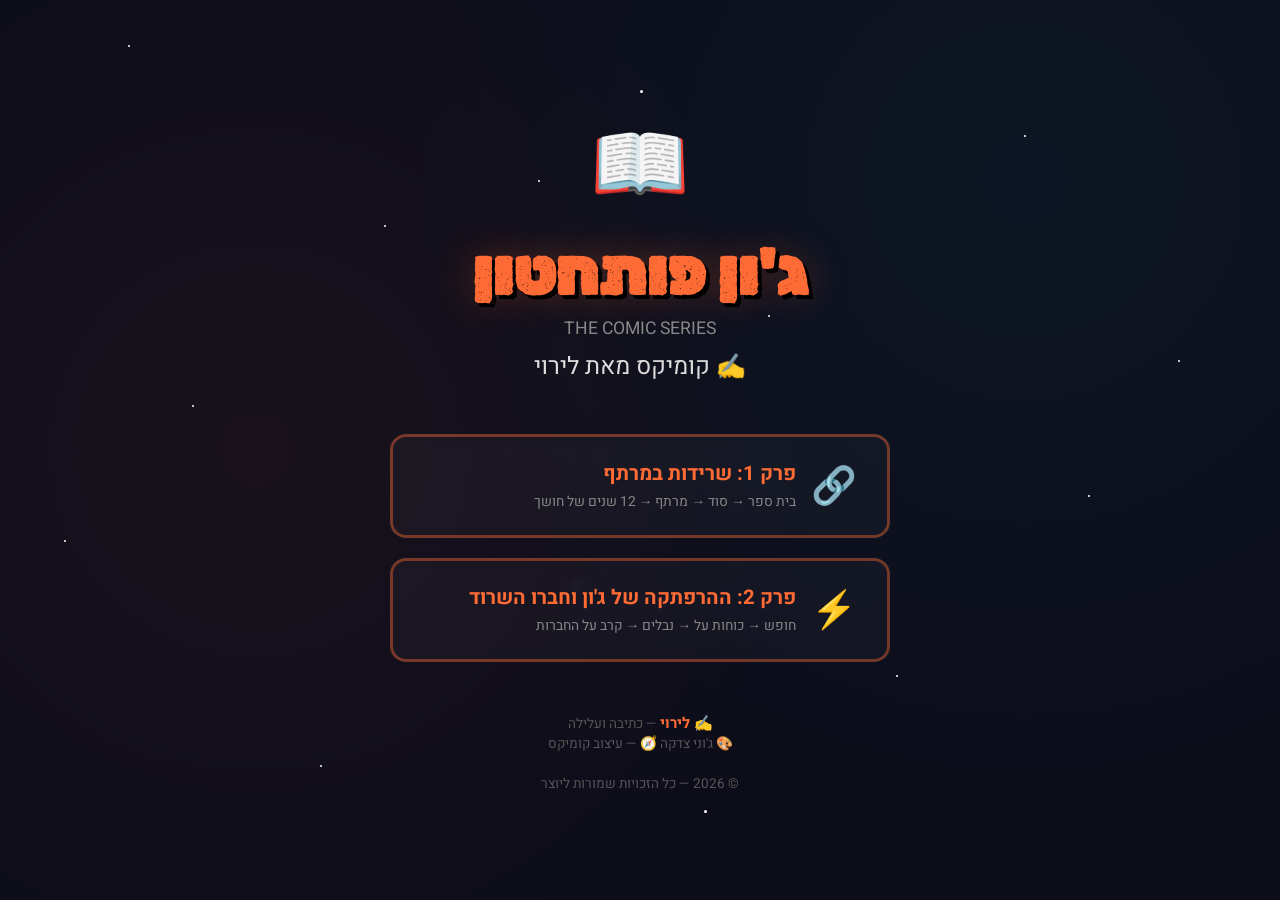
<file: index.html>
<!DOCTYPE html>
<html lang="he" dir="rtl">
<head>
    <meta charset="UTF-8">
    <meta name="viewport" content="width=device-width, initial-scale=1.0">
    <title>ג'ון פותחטון - קומיקס מאת לירוי</title>
    <style>
        @import url('https://fonts.googleapis.com/css2?family=Heebo:wght@400;700;900&family=Rubik+Dirt&display=swap');
        * { margin: 0; padding: 0; box-sizing: border-box; }
        body {
            background: #0d0d1a;
            background-image: radial-gradient(circle at 20% 50%, rgba(255,107,53,0.05) 0%, transparent 50%),
                              radial-gradient(circle at 80% 20%, rgba(0,188,212,0.05) 0%, transparent 50%);
            font-family: 'Heebo', sans-serif;
            min-height: 100vh;
            display: flex; flex-direction: column; align-items: center; justify-content: center;
            padding: 40px 20px;
            overflow-x: hidden;
        }
        .logo { font-size: 80px; margin-bottom: 10px; animation: float 3s ease-in-out infinite; }
        @keyframes float { 0%,100%{transform:translateY(0)} 50%{transform:translateY(-12px)} }
        h1 {
            font-family: 'Rubik Dirt', cursive; font-size: 4em; color: #ff6b35;
            text-shadow: 4px 4px 0 #000, 0 0 40px rgba(255,107,53,0.3);
            margin-bottom: 5px; text-align: center;
            animation: titlePulse 3s ease-in-out infinite;
        }
        @keyframes titlePulse { 0%,100%{text-shadow:4px 4px 0 #000, 0 0 20px rgba(255,107,53,0.2)} 50%{text-shadow:4px 4px 0 #000, 0 0 50px rgba(255,107,53,0.5)} }
        .subtitle { font-size: 1.1em; color: #888; margin-bottom: 8px; text-align: center; }
        h2 { font-size: 1.5em; color: #ddd; margin-bottom: 50px; text-align: center; font-weight: 400; }
        .chapters { display: flex; flex-direction: column; gap: 20px; width: 100%; max-width: 500px; }
        .chapters a {
            display: flex; align-items: center; gap: 15px;
            padding: 22px 30px; border-radius: 16px; text-decoration: none;
            font-weight: 700; font-size: 1.15em;
            border: 3px solid rgba(255,107,53,0.4); color: #ff6b35;
            background: rgba(255,255,255,0.03);
            backdrop-filter: blur(5px);
            transition: all 0.4s cubic-bezier(0.175, 0.885, 0.32, 1.275);
            position: relative; overflow: hidden;
        }
        .chapters a::before {
            content: ''; position: absolute; top: 0; left: -100%; width: 100%; height: 100%;
            background: linear-gradient(90deg, transparent, rgba(255,107,53,0.1), transparent);
            transition: left 0.5s;
        }
        .chapters a:hover::before { left: 100%; }
        .chapters a:hover {
            background: rgba(255,107,53,0.15); border-color: #ff6b35;
            transform: translateX(-5px) scale(1.02);
            box-shadow: 0 8px 30px rgba(255,107,53,0.2);
        }
        .chapters a:active { transform: scale(0.98); }
        .ch-icon { font-size: 2em; }
        .ch-info { display: flex; flex-direction: column; }
        .ch-title { font-size: 1.1em; }
        .ch-desc { font-size: 0.75em; color: #888; font-weight: 400; margin-top: 3px; }
        .credit { color: #555; margin-top: 50px; font-size: 0.85em; text-align: center; }
        .credit .author { color: #ff6b35; font-weight: 700; font-size: 1.1em; }
        .stars { position: fixed; top: 0; left: 0; right: 0; bottom: 0; pointer-events: none; z-index: -1; }
        .star {
            position: absolute; width: 2px; height: 2px; background: #fff; border-radius: 50%;
            animation: twinkle 3s infinite;
        }
        @keyframes twinkle { 0%,100%{opacity:0.2} 50%{opacity:0.8} }
        @media (max-width: 600px) {
            h1 { font-size: 2.5em; }
            .chapters a { padding: 16px 20px; font-size: 1em; }
            .logo { font-size: 60px; }
        }
    </style>
</head>
<body>
    <!-- Stars background -->
    <div class="stars">
        <div class="star" style="top:5%;left:10%;animation-delay:0s;"></div>
        <div class="star" style="top:15%;left:80%;animation-delay:0.5s;"></div>
        <div class="star" style="top:25%;left:30%;animation-delay:1s;"></div>
        <div class="star" style="top:35%;left:60%;animation-delay:1.5s;"></div>
        <div class="star" style="top:45%;left:15%;animation-delay:0.3s;"></div>
        <div class="star" style="top:55%;left:85%;animation-delay:0.8s;"></div>
        <div class="star" style="top:65%;left:45%;animation-delay:1.3s;"></div>
        <div class="star" style="top:75%;left:70%;animation-delay:0.6s;"></div>
        <div class="star" style="top:85%;left:25%;animation-delay:1.8s;"></div>
        <div class="star" style="top:10%;left:50%;animation-delay:2s;width:3px;height:3px;"></div>
        <div class="star" style="top:60%;left:5%;animation-delay:2.2s;"></div>
        <div class="star" style="top:40%;left:92%;animation-delay:1.1s;"></div>
        <div class="star" style="top:90%;left:55%;animation-delay:0.4s;width:3px;height:3px;"></div>
        <div class="star" style="top:20%;left:42%;animation-delay:1.7s;"></div>
    </div>

    <div class="logo">📖</div>
    <h1>ג'ון פותחטון</h1>
    <div class="subtitle">THE COMIC SERIES</div>
    <h2>✍️ קומיקס מאת לירוי</h2>

    <div class="chapters">
        <a href="chapter1.html">
            <span class="ch-icon">🔗</span>
            <span class="ch-info">
                <span class="ch-title">פרק 1: שרידות במרתף</span>
                <span class="ch-desc">בית ספר → סוד → מרתף → 12 שנים של חושך</span>
            </span>
        </a>
        <a href="chapter2.html">
            <span class="ch-icon">⚡</span>
            <span class="ch-info">
                <span class="ch-title">פרק 2: ההרפתקה של ג'ון וחברו השרוד</span>
                <span class="ch-desc">חופש → כוחות על → נבלים → קרב על החברות</span>
            </span>
        </a>
    </div>

    <div class="credit">
        <span class="author">✍️ לירוי</span> — כתיבה ועלילה
        <br>🎨 ג'וני צדקה 🧭 — עיצוב קומיקס
        <br><br>© 2026 — כל הזכויות שמורות ליוצר
    </div>
</body>
</html>
</file>
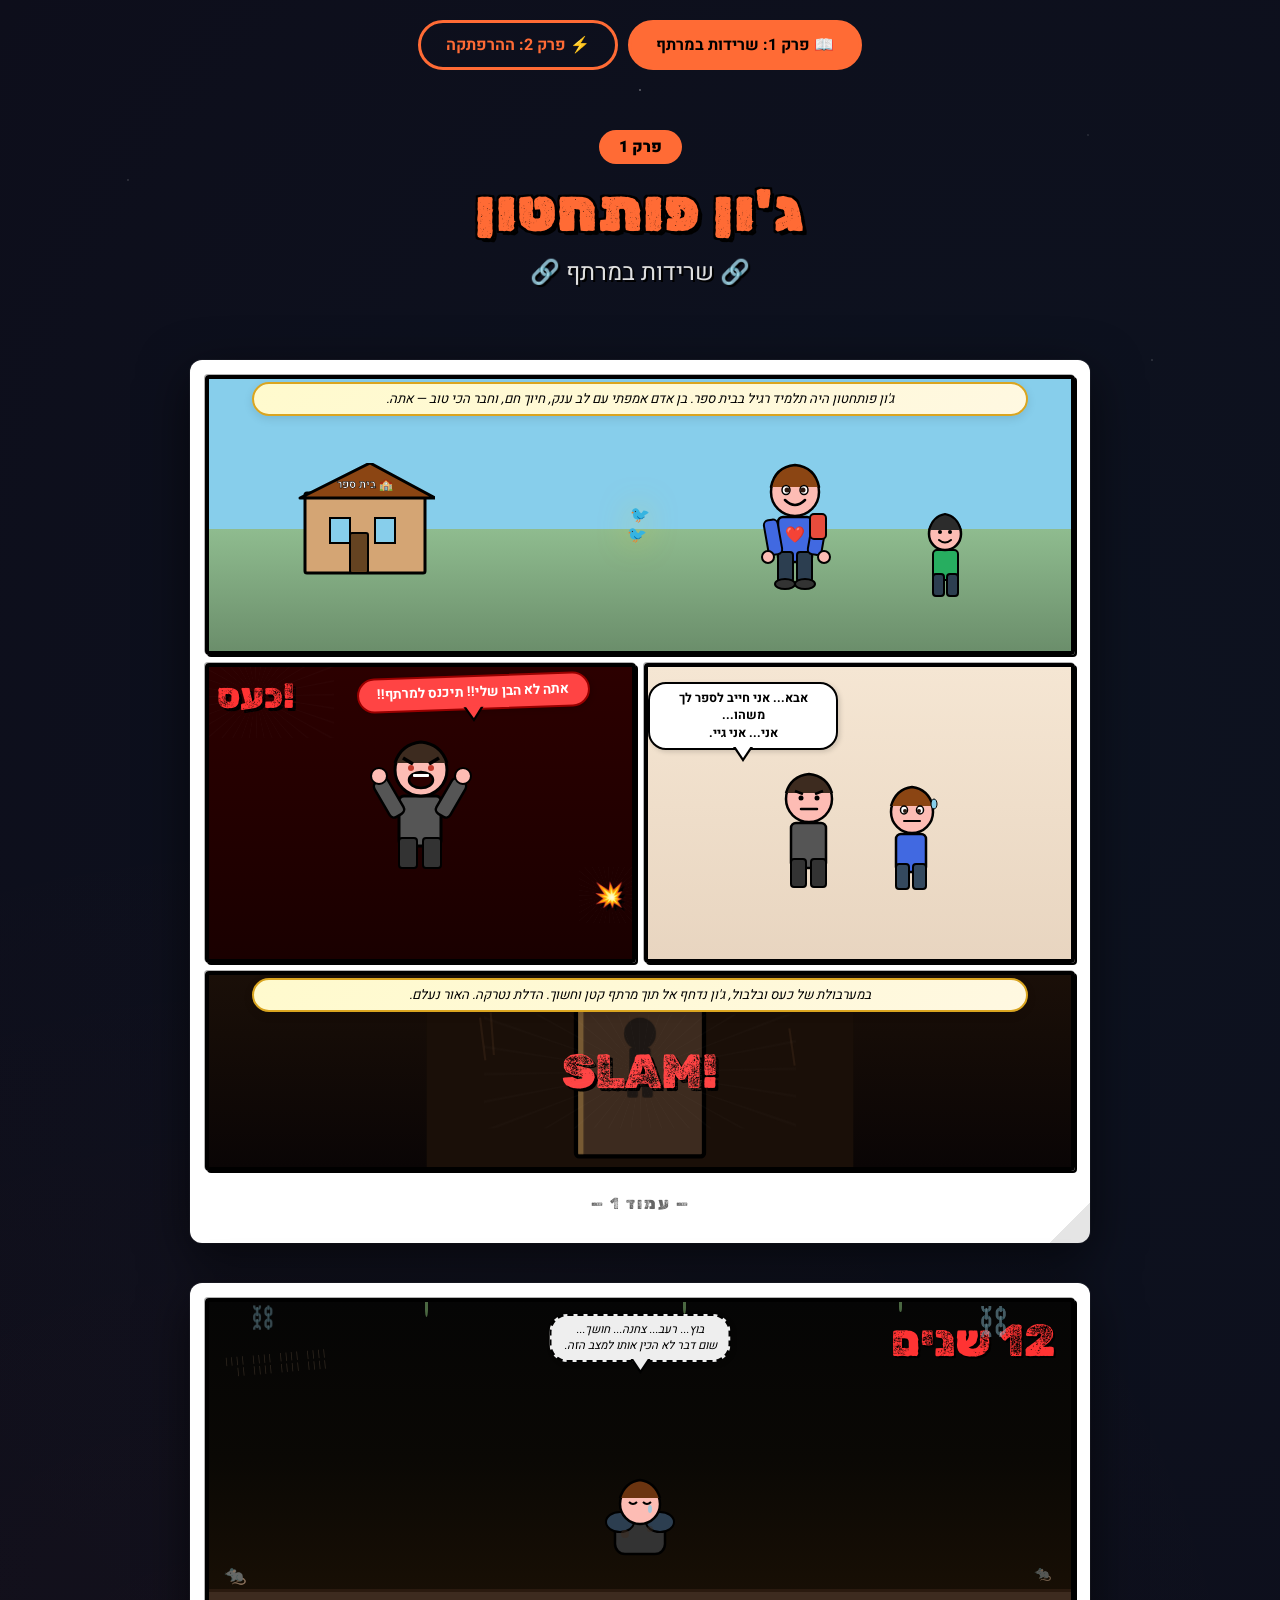
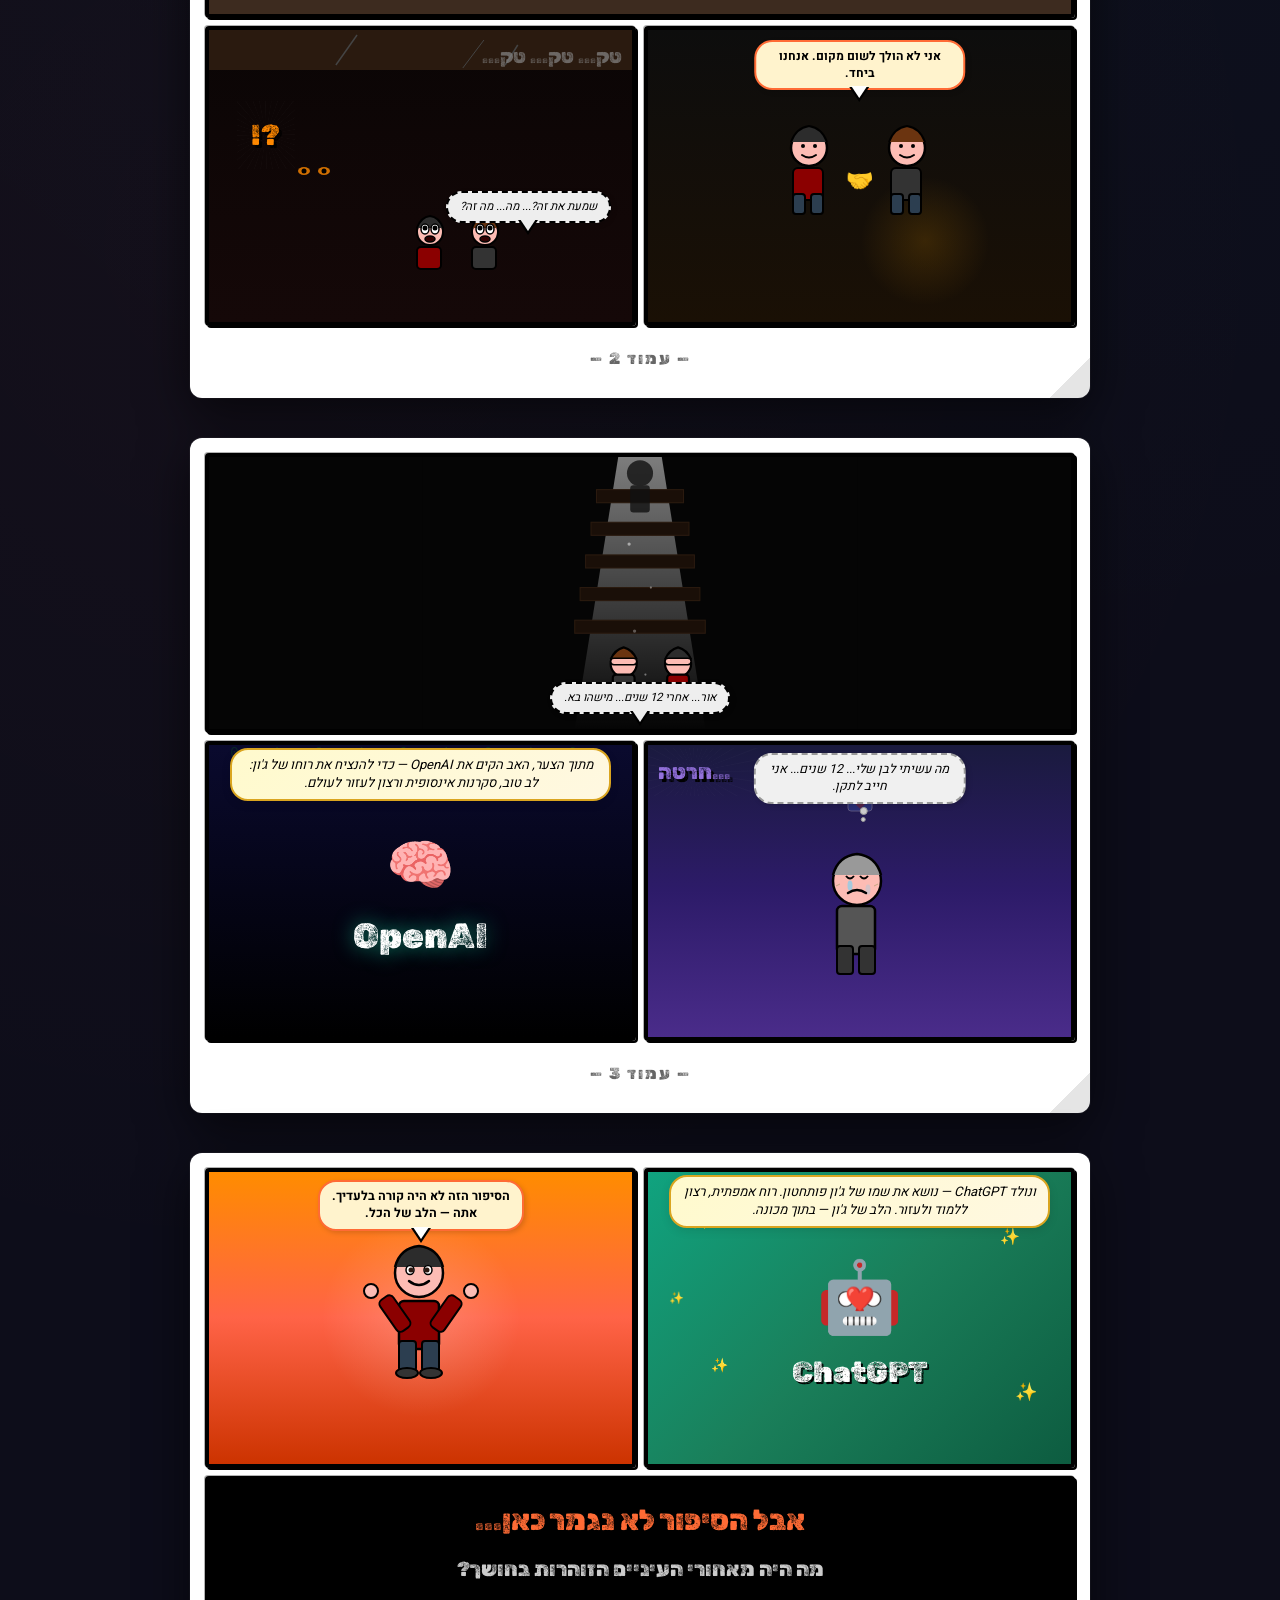
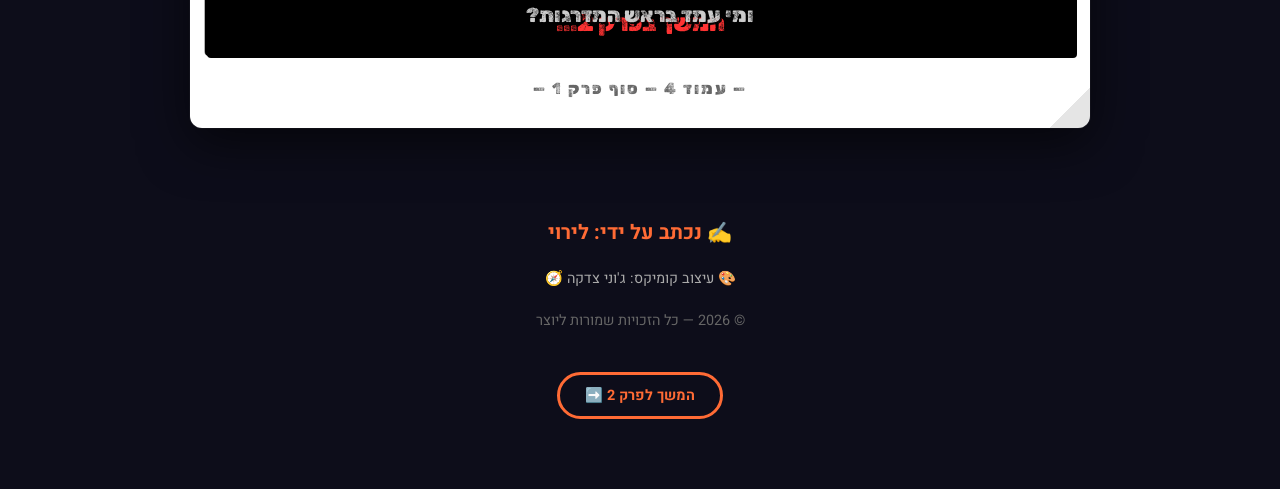
<file: chapter1.html>
<!DOCTYPE html>
<html lang="he" dir="rtl">
<head>
    <meta charset="UTF-8">
    <meta name="viewport" content="width=device-width, initial-scale=1.0">
    <title>ג'ון פותחטון - פרק 1: שרידות במרתף</title>
    <style>
        @import url('https://fonts.googleapis.com/css2?family=Heebo:wght@400;700;900&family=Rubik+Dirt&family=Patrick+Hand&display=swap');

        * { margin: 0; padding: 0; box-sizing: border-box; }

        body {
            background: #1a1a2e;
            font-family: 'Heebo', sans-serif;
            min-height: 100vh;
            padding: 20px;
        }

        /* ===== TITLE ===== */
        .comic-title {
            text-align: center;
            padding: 40px 20px;
            margin-bottom: 30px;
        }
        .comic-title .chapter {
            display: inline-block;
            background: #ff6b35;
            color: #000;
            padding: 5px 20px;
            border-radius: 20px;
            font-weight: 900;
            font-size: 1em;
            margin-bottom: 15px;
        }
        .comic-title h1 {
            font-family: 'Rubik Dirt', cursive;
            font-size: 3.5em;
            color: #ff6b35;
            text-shadow: 4px 4px 0 #000, -2px -2px 0 #000, 2px -2px 0 #000, -2px 2px 0 #000;
            letter-spacing: 3px;
            margin-bottom: 10px;
        }
        .comic-title h2 {
            font-size: 1.5em;
            color: #e0e0e0;
            font-weight: 400;
            text-shadow: 2px 2px 0 #000;
        }

        /* ===== COMIC PAGES ===== */
        .comic-page {
            max-width: 900px;
            margin: 0 auto 40px;
            display: grid;
            gap: 8px;
            padding: 15px;
            background: #fff;
            border-radius: 8px;
            box-shadow: 0 10px 40px rgba(0,0,0,0.5);
        }

        .page-1 { grid-template-columns: 1fr 1fr; }
        .page-2 { grid-template-columns: 1fr 1fr; }
        .page-3 { grid-template-columns: 1fr 1fr; }
        .page-4 { grid-template-columns: 1fr 1fr; }

        .page-number {
            grid-column: 1 / -1;
            text-align: center;
            color: #888;
            font-size: 0.9em;
            padding: 5px 0;
        }

        /* ===== PANELS ===== */
        .panel {
            position: relative;
            border: 4px solid #000;
            border-radius: 4px;
            overflow: hidden;
            min-height: 300px;
        }
        .panel.wide { grid-column: 1 / -1; }

        .panel-art {
            position: absolute;
            top: 0; left: 0; right: 0; bottom: 0;
            display: flex;
            align-items: center;
            justify-content: center;
        }

        /* ===== SPEECH BUBBLES — small, above heads ===== */
        .bubble {
            position: absolute;
            background: #fff;
            border: 2.5px solid #000;
            border-radius: 18px;
            padding: 6px 12px;
            font-size: 0.78em;
            font-weight: 700;
            color: #000;
            z-index: 20;
            max-width: 55%;
            text-align: center;
            line-height: 1.4;
        }
        .bubble::after {
            content: '';
            position: absolute;
            bottom: -10px;
            left: 50%;
            transform: translateX(-50%);
            width: 0; height: 0;
            border-left: 8px solid transparent;
            border-right: 8px solid transparent;
            border-top: 12px solid #fff;
        }
        .bubble::before {
            content: '';
            position: absolute;
            bottom: -14px;
            left: 50%;
            transform: translateX(-50%);
            width: 0; height: 0;
            border-left: 10px solid transparent;
            border-right: 10px solid transparent;
            border-top: 15px solid #000;
            z-index: -1;
        }

        .bubble.narrator {
            position: relative;
            background: #fffacd;
            border-color: #DAA520;
            font-style: italic;
            font-weight: 400;
            font-size: 0.82em;
            margin: 8px auto;
            max-width: 90%;
            bottom: auto;
        }
        .bubble.narrator::after, .bubble.narrator::before { display: none; }

        .bubble.shout {
            background: #ff4444;
            color: #fff;
            border-color: #990000;
            font-size: 0.85em;
            transform: rotate(-2deg);
        }
        .bubble.shout::after { border-top-color: #ff4444; }

        .bubble.thought {
            background: #f0f0f0;
            border-style: dashed;
            border-color: #999;
            font-style: italic;
            font-weight: 400;
        }
        .bubble.thought::after { border-top-color: #f0f0f0; display: none; }
        .bubble.thought::before { display: none; }
        /* thought dots */
        .bubble.thought .dots {
            position: absolute;
            bottom: -22px;
            left: 50%;
        }
        .bubble.thought .dots span {
            display: block;
            width: 8px; height: 8px;
            background: #ccc;
            border-radius: 50%;
            border: 1.5px solid #999;
            margin: 2px auto;
        }
        .bubble.thought .dots span:last-child { width: 5px; height: 5px; }

        .bubble.whisper {
            background: #eee;
            border-style: dashed;
            font-style: italic;
            font-size: 0.72em;
            font-weight: 400;
        }
        .bubble.whisper::after { border-top-color: #eee; }

        /* ===== SFX ===== */
        .sfx {
            position: absolute;
            font-family: 'Rubik Dirt', cursive;
            z-index: 15;
            text-shadow: 3px 3px 0 #000;
        }

        /* ===== HAND-DRAWN CHARACTERS via SVG ===== */
        svg.character {
            overflow: visible;
        }
        /* Sketchy filter */
        .sketch-line {
            stroke-linecap: round;
            stroke-linejoin: round;
        }

        /* ===== ANIMATIONS ===== */
        @keyframes heartbeat {
            0%, 100% { transform: scale(1); }
            50% { transform: scale(1.25); }
        }
        @keyframes flash {
            0% { opacity: 1; }
            100% { opacity: 0.2; }
        }
        @keyframes drip {
            0%, 100% { opacity: 0; transform: translateY(0); }
            50% { opacity: 1; transform: translateY(12px); }
        }
        @keyframes flicker {
            0%, 100% { opacity: 1; }
            50% { opacity: 0.6; }
        }
        @keyframes glow {
            0%, 100% { opacity: 0.4; transform: translate(-50%,-50%) scale(1); }
            50% { opacity: 1; transform: translate(-50%,-50%) scale(1.15); }
        }
        @keyframes swing {
            0%, 100% { transform: rotate(-5deg); }
            50% { transform: rotate(5deg); }
        }
        @keyframes pulse {
            0%, 100% { transform: scale(1); }
            50% { transform: scale(1.08); filter: brightness(1.2); }
        }
        @keyframes twinkle {
            0%, 100% { opacity: 0; transform: scale(0); }
            50% { opacity: 1; transform: scale(1); }
        }
        @keyframes rain {
            0% { transform: translateY(-100%); opacity: 1; }
            100% { transform: translateY(600%); opacity: 0; }
        }
        @keyframes shake {
            0%, 100% { transform: translateX(0); }
            25% { transform: translateX(-3px) rotate(-1deg); }
            75% { transform: translateX(3px) rotate(1deg); }
        }
        @keyframes fadeSlide {
            0% { opacity: 0; transform: translateY(-10px); }
            100% { opacity: 1; transform: translateY(0); }
        }
        @keyframes doorSlam {
            0% { transform: scaleX(1); }
            50% { transform: scaleX(0.05); }
            100% { transform: scaleX(0); }
        }
        @keyframes eyeGlow {
            0%, 100% { filter: drop-shadow(0 0 3px #ff0); }
            50% { filter: drop-shadow(0 0 12px #f80); }
        }

        /* ===== RESPONSIVE ===== */
        @media (max-width: 600px) {
            .comic-title h1 { font-size: 2em; }
            .comic-title h2 { font-size: 1em; }
            .page-1, .page-2, .page-3, .page-4 { grid-template-columns: 1fr; }
            .panel { min-height: 220px; }
            .panel.wide { grid-column: 1; }
            .sfx { font-size: 1.2em !important; }
            .bubble { font-size: 0.72em; }
        }
    </style>
    <link rel="stylesheet" href="upgrades.css">
</head>
<body>

<!-- NAV -->
<div style="max-width:900px; margin:0 auto 20px; display:flex; gap:10px; justify-content:center; flex-wrap:wrap;">
    <a href="chapter1.html" style="display:inline-block; padding:10px 25px; border-radius:25px; text-decoration:none; font-weight:700; font-size:1em; border:3px solid #ff6b35; background:#ff6b35; color:#000; font-family:'Heebo',sans-serif;">📖 פרק 1: שרידות במרתף</a>
    <a href="chapter2.html" style="display:inline-block; padding:10px 25px; border-radius:25px; text-decoration:none; font-weight:700; font-size:1em; border:3px solid #ff6b35; background:transparent; color:#ff6b35; font-family:'Heebo',sans-serif;">⚡ פרק 2: ההרפתקה</a>
</div>

<!-- ==================== TITLE ==================== -->
<div class="comic-title">
    <div class="chapter">פרק 1</div>
    <h1>ג'ון פותחטון</h1>
    <h2>🔗 שרידות במרתף 🔗</h2>
</div>

<!-- ==================== PAGE 1 ==================== -->
<div class="comic-page page-1">

    <!-- Panel 1: School scene — John at school, happy -->
    <div class="panel wide" style="min-height:280px; background: linear-gradient(180deg, #87CEEB 0%, #87CEEB 55%, #8fbc8f 55%, #6b8e6b 100%);">
        <div class="panel-art">
            <!-- School building -->
            <svg width="140" height="120" style="position:absolute; left:10%; bottom:25%;">
                <rect x="10" y="30" width="120" height="80" fill="#d4a574" stroke="#000" stroke-width="3" class="sketch-line" rx="2"/>
                <polygon points="5,35 75,0 140,35" fill="#8B4513" stroke="#000" stroke-width="3" class="sketch-line"/>
                <rect x="35" y="55" width="20" height="25" fill="#87CEEB" stroke="#000" stroke-width="2"/>
                <rect x="80" y="55" width="20" height="25" fill="#87CEEB" stroke="#000" stroke-width="2"/>
                <rect x="55" y="70" width="18" height="40" fill="#654321" stroke="#000" stroke-width="2" rx="2"/>
                <text x="70" y="25" text-anchor="middle" font-size="11" font-weight="bold" fill="#fff" stroke="#000" stroke-width="0.5">🏫 בית ספר</text>
            </svg>

            <!-- John as student — happy -->
            <svg class="character" width="70" height="140" style="position:absolute; right:28%; bottom:18%;">
                <!-- Body -->
                <rect x="18" y="55" width="34" height="45" rx="5" fill="#4169E1" stroke="#000" stroke-width="2.5" class="sketch-line"/>
                <!-- Pants -->
                <rect x="18" y="90" width="15" height="30" rx="3" fill="#2c3e50" stroke="#000" stroke-width="2" class="sketch-line"/>
                <rect x="37" y="90" width="15" height="30" rx="3" fill="#2c3e50" stroke="#000" stroke-width="2" class="sketch-line"/>
                <!-- Shoes -->
                <ellipse cx="25" cy="122" rx="10" ry="5" fill="#333" stroke="#000" stroke-width="2"/>
                <ellipse cx="45" cy="122" rx="10" ry="5" fill="#333" stroke="#000" stroke-width="2"/>
                <!-- Arms -->
                <rect x="3" y="58" width="14" height="35" rx="5" fill="#4169E1" stroke="#000" stroke-width="2" transform="rotate(-10,10,58)" class="sketch-line"/>
                <rect x="53" y="58" width="14" height="35" rx="5" fill="#4169E1" stroke="#000" stroke-width="2" transform="rotate(10,60,58)" class="sketch-line"/>
                <!-- Hands -->
                <circle cx="8" cy="95" r="6" fill="#FDBCB4" stroke="#000" stroke-width="2"/>
                <circle cx="64" cy="95" r="6" fill="#FDBCB4" stroke="#000" stroke-width="2"/>
                <!-- Head -->
                <circle cx="35" cy="30" r="24" fill="#FDBCB4" stroke="#000" stroke-width="2.5" class="sketch-line"/>
                <!-- Hair -->
                <path d="M11,25 Q15,5 35,3 Q55,5 59,25" fill="#8B4513" stroke="#000" stroke-width="2.5" class="sketch-line"/>
                <!-- Eyes — happy -->
                <ellipse cx="26" cy="28" rx="4" ry="4.5" fill="#fff" stroke="#000" stroke-width="1.5"/>
                <circle cx="27" cy="28" r="2.5" fill="#2c1810"/>
                <ellipse cx="44" cy="28" rx="4" ry="4.5" fill="#fff" stroke="#000" stroke-width="1.5"/>
                <circle cx="43" cy="28" r="2.5" fill="#2c1810"/>
                <!-- Smile -->
                <path d="M25,38 Q35,48 45,38" fill="none" stroke="#000" stroke-width="2.5" stroke-linecap="round"/>
                <!-- Heart on chest -->
                <text x="35" y="78" text-anchor="middle" font-size="16" style="animation: heartbeat 1.5s infinite;">❤️</text>
                <!-- Backpack -->
                <rect x="50" y="52" width="16" height="25" rx="4" fill="#e74c3c" stroke="#000" stroke-width="2"/>
            </svg>

            <!-- Friends -->
            <svg class="character" width="45" height="90" style="position:absolute; right:12%; bottom:18%;">
                <rect x="10" y="38" width="25" height="30" rx="4" fill="#27ae60" stroke="#000" stroke-width="2"/>
                <rect x="10" y="62" width="11" height="22" rx="3" fill="#2c3e50" stroke="#000" stroke-width="2"/>
                <rect x="24" y="62" width="11" height="22" rx="3" fill="#2c3e50" stroke="#000" stroke-width="2"/>
                <circle cx="22" cy="22" r="16" fill="#FDBCB4" stroke="#000" stroke-width="2.5"/>
                <path d="M6,18 Q10,4 22,2 Q34,4 38,18" fill="#2c2c2c" stroke="#000" stroke-width="2"/>
                <circle cx="17" cy="20" r="2" fill="#000"/>
                <circle cx="27" cy="20" r="2" fill="#000"/>
                <path d="M16,28 Q22,33 28,28" fill="none" stroke="#000" stroke-width="2" stroke-linecap="round"/>
            </svg>

            <!-- Sun -->
            <circle cx="85%" cy="40" r="28" fill="#FFD700" stroke="#000" stroke-width="2" style="filter: drop-shadow(0 0 15px rgba(255,215,0,0.5));"/>

            <!-- Birds -->
            <text style="position:absolute; top:20px; right:15%;" x="30" y="35" font-size="14">🐦</text>
            <text x="60" y="25" font-size="12">🐦</text>
        </div>

        <div class="bubble narrator" style="position:relative; bottom:5px; z-index:20;">
            ג'ון פותחטון היה תלמיד רגיל בבית ספר. בן אדם אמפתי עם לב ענק, חיוך חם, וחבר הכי טוב — אתה.
        </div>
    </div>

    <!-- Panel 2: John tells his dad -->
    <div class="panel" style="background: linear-gradient(180deg, #f5e6d3 0%, #e8d5c0 100%); min-height:300px;">
        <div class="panel-art" style="flex-direction: column; padding-top: 50px;">

            <!-- John (smaller, as a teen) telling his father -->
            <div style="display:flex; gap:40px; align-items:flex-end;">
                <!-- John -->
                <svg class="character" width="60" height="120">
                    <rect x="14" y="48" width="30" height="38" rx="5" fill="#4169E1" stroke="#000" stroke-width="2.5"/>
                    <rect x="14" y="78" width="13" height="25" rx="3" fill="#34495e" stroke="#000" stroke-width="2"/>
                    <rect x="31" y="78" width="13" height="25" rx="3" fill="#34495e" stroke="#000" stroke-width="2"/>
                    <circle cx="30" cy="26" r="21" fill="#FDBCB4" stroke="#000" stroke-width="2.5"/>
                    <path d="M9,20 Q14,3 30,1 Q46,3 51,20" fill="#8B4513" stroke="#000" stroke-width="2.5"/>
                    <!-- Worried eyes -->
                    <ellipse cx="22" cy="24" rx="3.5" ry="4" fill="#fff" stroke="#000" stroke-width="1.5"/>
                    <circle cx="23" cy="25" r="2" fill="#2c1810"/>
                    <ellipse cx="38" cy="24" rx="3.5" ry="4" fill="#fff" stroke="#000" stroke-width="1.5"/>
                    <circle cx="37" cy="25" r="2" fill="#2c1810"/>
                    <!-- Nervous mouth -->
                    <path d="M22,35 L38,35" stroke="#000" stroke-width="2" stroke-linecap="round"/>
                    <!-- Sweat drop -->
                    <ellipse cx="52" cy="18" rx="3" ry="5" fill="#87CEEB" stroke="#000" stroke-width="1"/>
                </svg>

                <!-- Father — listening -->
                <svg class="character" width="65" height="135">
                    <rect x="14" y="52" width="35" height="45" rx="5" fill="#555" stroke="#000" stroke-width="2.5"/>
                    <rect x="14" y="88" width="15" height="28" rx="3" fill="#333" stroke="#000" stroke-width="2"/>
                    <rect x="34" y="88" width="15" height="28" rx="3" fill="#333" stroke="#000" stroke-width="2"/>
                    <circle cx="32" cy="28" r="23" fill="#FDBCB4" stroke="#000" stroke-width="2.5"/>
                    <path d="M9,22 Q14,5 32,3 Q50,5 55,22" fill="#3d2b1f" stroke="#000" stroke-width="2.5"/>
                    <!-- Stern face -->
                    <line x1="18" y1="20" x2="26" y2="23" stroke="#000" stroke-width="2.5"/>
                    <line x1="46" y1="20" x2="38" y2="23" stroke="#000" stroke-width="2.5"/>
                    <circle cx="24" cy="27" r="2.5" fill="#000"/>
                    <circle cx="40" cy="27" r="2.5" fill="#000"/>
                    <path d="M24,38 L40,38" stroke="#000" stroke-width="2.5" stroke-linecap="round"/>
                </svg>
            </div>
        </div>

        <!-- Bubble above John's head -->
        <div class="bubble" style="top:15px; right:55%; font-size:0.78em;">
            אבא... אני חייב לספר לך משהו...
            <br>אני... אני גיי.
        </div>
    </div>

    <!-- Panel 3: Father EXPLODES in anger -->
    <div class="panel" style="background: linear-gradient(180deg, #2c0000 0%, #1a0000 100%); min-height:300px;">
        <div class="panel-art" style="flex-direction:column;">

            <!-- Angry father -->
            <svg class="character" width="80" height="150" style="animation: shake 0.3s infinite; z-index:2;">
                <rect x="18" y="58" width="42" height="50" rx="5" fill="#555" stroke="#000" stroke-width="3"/>
                <!-- Raised fists -->
                <rect x="0" y="40" width="16" height="40" rx="5" fill="#555" stroke="#000" stroke-width="2.5" transform="rotate(-30,8,60)"/>
                <circle cx="-2" cy="38" r="8" fill="#FDBCB4" stroke="#000" stroke-width="2"/>
                <rect x="62" y="40" width="16" height="40" rx="5" fill="#555" stroke="#000" stroke-width="2.5" transform="rotate(30,70,60)"/>
                <circle cx="82" cy="38" r="8" fill="#FDBCB4" stroke="#000" stroke-width="2"/>
                <rect x="18" y="100" width="18" height="30" rx="3" fill="#333" stroke="#000" stroke-width="2"/>
                <rect x="42" y="100" width="18" height="30" rx="3" fill="#333" stroke="#000" stroke-width="2"/>
                <circle cx="40" cy="32" r="26" fill="#FDBCB4" stroke="#000" stroke-width="3"/>
                <path d="M14,25 Q20,6 40,4 Q60,6 66,25" fill="#3d2b1f" stroke="#000" stroke-width="3"/>
                <!-- FURIOUS face -->
                <line x1="22" y1="20" x2="32" y2="26" stroke="#000" stroke-width="3.5"/>
                <line x1="58" y1="20" x2="48" y2="26" stroke="#000" stroke-width="3.5"/>
                <circle cx="30" cy="30" r="3" fill="#c0392b"/>
                <circle cx="50" cy="30" r="3" fill="#c0392b"/>
                <!-- Open screaming mouth -->
                <ellipse cx="40" cy="42" rx="12" ry="8" fill="#2c0000" stroke="#000" stroke-width="2.5"/>
                <rect x="32" y="36" width="16" height="3" fill="#fff" rx="1"/>
            </svg>
        </div>

        <div class="sfx" style="top:8px; left:8px; font-size:2.2em; color:#ff3333; animation: flash 0.4s infinite alternate;">!כעס</div>
        <div class="sfx" style="bottom:50px; right:8px; font-size:1.5em; color:#ff6600;">💥</div>

        <!-- Shout bubble above head -->
        <div class="bubble shout" style="top:8px; right:10%; left: 10%;">
            אתה לא הבן שלי!! תיכנס למרתף!!
        </div>
    </div>

    <!-- Panel 4: The basement door slams -->
    <div class="panel wide" style="min-height:200px; background: linear-gradient(180deg, #1a0f08 0%, #0a0505 100%);">
        <div class="panel-art">
            <!-- Dark hallway with door -->
            <svg width="100%" height="100%" viewBox="0 0 400 180">
                <!-- Hallway walls -->
                <rect x="0" y="0" width="400" height="180" fill="#1a0f08"/>
                <!-- Door frame -->
                <rect x="140" y="10" width="120" height="160" fill="#3d2b1f" stroke="#000" stroke-width="4" rx="3"/>
                <!-- Door (closing) -->
                <rect x="142" y="12" width="116" height="156" fill="#654321" stroke="#000" stroke-width="3" rx="2" style="animation: doorSlam 3s ease-in forwards; transform-origin: left center;"/>
                <!-- Door knob -->
                <circle cx="245" cy="90" r="6" fill="#DAA520" stroke="#000" stroke-width="2" style="animation: doorSlam 3s ease-in forwards; transform-origin: left center;"/>
                <!-- Light from door gap -->
                <rect x="142" y="12" width="5" height="156" fill="rgba(255,200,100,0.3)"/>
                <!-- John silhouette being pushed -->
                <g style="opacity:0.7;">
                    <circle cx="200" cy="55" r="15" fill="#111"/>
                    <rect x="190" y="68" width="20" height="35" fill="#111" rx="3"/>
                    <rect x="188" y="95" width="10" height="20" fill="#111" rx="2"/>
                    <rect x="202" y="95" width="10" height="20" fill="#111" rx="2"/>
                </g>
                <!-- Scratch marks on walls -->
                <line x1="50" y1="40" x2="55" y2="80" stroke="#2a1a0f" stroke-width="2"/>
                <line x1="60" y1="35" x2="63" y2="75" stroke="#2a1a0f" stroke-width="2"/>
                <line x1="340" y1="50" x2="345" y2="85" stroke="#2a1a0f" stroke-width="2"/>
            </svg>
        </div>
        <div class="sfx" style="top:50%; left:50%; transform: translate(-50%,-50%); font-size:3em; color:#ff4444;">!SLAM</div>
        <div class="bubble narrator" style="bottom:5px;">
            במערבולת של כעס ובלבול, ג'ון נדחף אל תוך מרתף קטן וחשוך. הדלת נטרקה. האור נעלם.
        </div>
    </div>

    <div class="page-number">— עמוד 1 —</div>
</div>

<!-- ==================== PAGE 2 ==================== -->
<div class="comic-page page-2">

    <!-- Panel 5: The dark basement — 12 years counter -->
    <div class="panel wide" style="min-height:320px; background: linear-gradient(180deg, #050505 0%, #0a0805 50%, #1a1005 100%);">
        <div class="panel-art">
            <!-- Drips -->
            <div style="position:absolute; top:0; left:25%; width:3px; height:15px; background:#4a6741; border-radius:0 0 50% 50%; animation: drip 2s infinite;"></div>
            <div style="position:absolute; top:0; left:55%; width:3px; height:12px; background:#4a6741; border-radius:0 0 50% 50%; animation: drip 2s 0.7s infinite;"></div>
            <div style="position:absolute; top:0; left:80%; width:3px; height:10px; background:#4a6741; border-radius:0 0 50% 50%; animation: drip 2s 1.3s infinite;"></div>

            <!-- Year counter -->
            <div style="position:absolute; top:12px; right:15px; font-family:'Rubik Dirt',cursive; font-size:2.8em; color:#ff3333; text-shadow:2px 2px 0 #000; animation: flicker 3s infinite;">
                12 שנים
            </div>

            <!-- Chains -->
            <div style="position:absolute; top:0; right:60px; font-size:28px; opacity:0.5; animation: swing 2s infinite ease-in-out;">⛓️</div>
            <div style="position:absolute; top:0; left:40px; font-size:22px; opacity:0.4; animation: swing 2s 0.5s infinite ease-in-out;">⛓️</div>

            <!-- Rats -->
            <div style="position:absolute; bottom:25px; left:15px; font-size:18px; opacity:0.5;">🐀</div>
            <div style="position:absolute; bottom:30px; right:20px; font-size:14px; opacity:0.4;">🐀</div>

            <!-- John curled up -->
            <svg class="character" width="90" height="100" style="position:absolute; bottom:40px; left:50%; transform:translateX(-50%);">
                <!-- Curled body -->
                <rect x="20" y="45" width="50" height="35" rx="10" fill="#333" stroke="#000" stroke-width="2.5"/>
                <!-- Knees up -->
                <ellipse cx="25" cy="48" rx="14" ry="10" fill="#2c3e50" stroke="#000" stroke-width="2"/>
                <ellipse cx="65" cy="48" rx="14" ry="10" fill="#2c3e50" stroke="#000" stroke-width="2"/>
                <!-- Head resting on knees -->
                <circle cx="45" cy="30" r="20" fill="#FDBCB4" stroke="#000" stroke-width="2.5"/>
                <path d="M25,24 Q30,8 45,6 Q60,8 65,24" fill="#6B3410" stroke="#000" stroke-width="2.5"/>
                <!-- Closed eyes (suffering) -->
                <path d="M34,28 Q38,32 42,28" stroke="#000" stroke-width="2" fill="none"/>
                <path d="M48,28 Q52,32 56,28" stroke="#000" stroke-width="2" fill="none"/>
                <!-- Tear -->
                <ellipse cx="55" cy="35" rx="2" ry="4" fill="#87CEEB" opacity="0.7"/>
                <!-- Dirt stains -->
                <circle cx="30" cy="60" r="4" fill="#3d2b1f" opacity="0.5"/>
                <circle cx="55" cy="55" r="3" fill="#3d2b1f" opacity="0.4"/>
            </svg>

            <!-- Mud floor -->
            <div style="position:absolute; bottom:0; left:0; right:0; height:25px; background:#3d2b1f; border-top:3px solid #2a1a0f;"></div>
        </div>

        <!-- Tally marks scratched on wall -->
        <div style="position:absolute; top:50px; left:15px; color:#5a4a3a; font-family:monospace; font-size:0.7em; opacity:0.5; transform:rotate(-5deg);">
            ||||&nbsp;||||&nbsp;||||&nbsp;||||<br>
            ||||&nbsp;||||&nbsp;||||&nbsp;||
        </div>

        <div class="bubble whisper" style="top:12px; left:50%; transform:translateX(-50%);">
            בוץ... רעב... צחנה... חושך...<br>שום דבר לא הכין אותו למצב הזה.
        </div>
    </div>

    <!-- Panel 6: You — the friend — stayed -->
    <div class="panel" style="min-height:300px; background: linear-gradient(180deg, #0d0d0d 0%, #1a1005 100%);">
        <div class="panel-art" style="flex-direction:column;">
            <!-- Warm glow between them -->
            <div style="position:absolute; top:50%; left:50%; width:130px; height:130px; background:radial-gradient(circle, rgba(255,165,0,0.15) 0%, transparent 70%); border-radius:50%; animation:glow 2s infinite;"></div>

            <!-- Two figures sitting together -->
            <div style="display:flex; gap:8px; align-items:flex-end; z-index:2;">
                <!-- John -->
                <svg class="character" width="55" height="100">
                    <rect x="10" y="42" width="30" height="32" rx="5" fill="#333" stroke="#000" stroke-width="2"/>
                    <rect x="10" y="68" width="12" height="20" rx="3" fill="#2c3e50" stroke="#000" stroke-width="2"/>
                    <rect x="28" y="68" width="12" height="20" rx="3" fill="#2c3e50" stroke="#000" stroke-width="2"/>
                    <circle cx="26" cy="22" r="18" fill="#FDBCB4" stroke="#000" stroke-width="2.5"/>
                    <path d="M8,16 Q13,2 26,0 Q39,2 44,16" fill="#6B3410" stroke="#000" stroke-width="2"/>
                    <circle cx="20" cy="20" r="2" fill="#000"/>
                    <circle cx="32" cy="20" r="2" fill="#000"/>
                    <path d="M19,29 Q26,34 33,29" fill="none" stroke="#000" stroke-width="2" stroke-linecap="round"/>
                </svg>

                <!-- Handshake emoji -->
                <div style="font-size:22px; margin-bottom:30px;">🤝</div>

                <!-- Friend (YOU) -->
                <svg class="character" width="55" height="100">
                    <rect x="10" y="42" width="30" height="32" rx="5" fill="#8B0000" stroke="#000" stroke-width="2"/>
                    <rect x="10" y="68" width="12" height="20" rx="3" fill="#2c3e50" stroke="#000" stroke-width="2"/>
                    <rect x="28" y="68" width="12" height="20" rx="3" fill="#2c3e50" stroke="#000" stroke-width="2"/>
                    <circle cx="26" cy="22" r="18" fill="#FDBCB4" stroke="#000" stroke-width="2.5"/>
                    <path d="M8,16 Q13,2 26,0 Q39,2 44,16" fill="#2c2c2c" stroke="#000" stroke-width="2"/>
                    <circle cx="20" cy="20" r="2" fill="#000"/>
                    <circle cx="32" cy="20" r="2" fill="#000"/>
                    <path d="M19,29 Q26,34 33,29" fill="none" stroke="#000" stroke-width="2" stroke-linecap="round"/>
                </svg>
            </div>
        </div>

        <div class="bubble" style="top:10px; left:50%; transform:translateX(-50%); background:#fff3cd; border-color:#ff6b35; font-size:0.75em;">
            אני לא הולך לשום מקום. אנחנו ביחד.
        </div>
    </div>

    <!-- Panel 7: SUSPENSE — strange sounds from above -->
    <div class="panel" style="min-height:300px; background: linear-gradient(180deg, #0a0505 0%, #150808 100%);">
        <div class="panel-art" style="flex-direction:column;">
            <!-- Ceiling with cracks -->
            <svg width="100%" height="40" style="position:absolute; top:0;">
                <rect x="0" y="0" width="100%" height="40" fill="#2a1a0f"/>
                <line x1="30%" y1="35" x2="35%" y2="5" stroke="#444" stroke-width="1.5"/>
                <line x1="60%" y1="38" x2="65%" y2="10" stroke="#444" stroke-width="1"/>
                <line x1="70%" y1="35" x2="73%" y2="15" stroke="#444" stroke-width="1.5"/>
            </svg>

            <!-- Mysterious glowing eyes in the dark -->
            <div style="position:absolute; top:45%; left:20%;">
                <svg width="40" height="20" style="animation: eyeGlow 2s infinite;">
                    <ellipse cx="10" cy="10" rx="6" ry="4" fill="#ff8800" opacity="0.8"/>
                    <ellipse cx="30" cy="10" rx="6" ry="4" fill="#ff8800" opacity="0.8"/>
                    <circle cx="10" cy="10" r="2.5" fill="#000"/>
                    <circle cx="30" cy="10" r="2.5" fill="#000"/>
                </svg>
            </div>

            <!-- Sound effects -->
            <div style="position:absolute; top:15px; right:10px; color:#888; font-family:'Rubik Dirt',cursive; font-size:1.2em; opacity:0.7; animation: flicker 1s infinite;">
                טק... טק... טק...
            </div>

            <!-- John and friend looking up scared -->
            <div style="display:flex; gap:15px; position:absolute; bottom:40px; right:30%;">
                <svg class="character" width="40" height="65">
                    <rect x="7" y="30" width="24" height="22" rx="4" fill="#333" stroke="#000" stroke-width="2"/>
                    <circle cx="20" cy="15" r="13" fill="#FDBCB4" stroke="#000" stroke-width="2"/>
                    <path d="M7,11 Q11,0 20,-1 Q29,0 33,11" fill="#6B3410" stroke="#000" stroke-width="2"/>
                    <!-- Scared wide eyes looking UP -->
                    <ellipse cx="15" cy="12" rx="4" ry="5" fill="#fff" stroke="#000" stroke-width="1.5"/>
                    <circle cx="15" cy="11" r="2.5" fill="#000"/>
                    <ellipse cx="25" cy="12" rx="4" ry="5" fill="#fff" stroke="#000" stroke-width="1.5"/>
                    <circle cx="25" cy="11" r="2.5" fill="#000"/>
                    <!-- Open scared mouth -->
                    <ellipse cx="20" cy="22" rx="5" ry="3" fill="#300" stroke="#000" stroke-width="1.5"/>
                </svg>
                <svg class="character" width="40" height="65">
                    <rect x="7" y="30" width="24" height="22" rx="4" fill="#8B0000" stroke="#000" stroke-width="2"/>
                    <circle cx="20" cy="15" r="13" fill="#FDBCB4" stroke="#000" stroke-width="2"/>
                    <path d="M7,11 Q11,0 20,-1 Q29,0 33,11" fill="#2c2c2c" stroke="#000" stroke-width="2"/>
                    <ellipse cx="15" cy="12" rx="4" ry="5" fill="#fff" stroke="#000" stroke-width="1.5"/>
                    <circle cx="15" cy="11" r="2.5" fill="#000"/>
                    <ellipse cx="25" cy="12" rx="4" ry="5" fill="#fff" stroke="#000" stroke-width="1.5"/>
                    <circle cx="25" cy="11" r="2.5" fill="#000"/>
                    <ellipse cx="20" cy="22" rx="5" ry="3" fill="#300" stroke="#000" stroke-width="1.5"/>
                </svg>
            </div>
        </div>

        <div class="bubble whisper" style="top:55%; right:5%; max-width:45%;">
            שמעת את זה?... מה... מה זה?
        </div>
        <div class="sfx" style="top:30%; left:10%; font-size:1.8em; color:#ff8800; animation: flicker 0.8s infinite;">?!</div>
    </div>

    <div class="page-number">— עמוד 2 —</div>
</div>

<!-- ==================== PAGE 3 ==================== -->
<div class="comic-page page-3">

    <!-- Panel 8: A crack of light — someone is coming -->
    <div class="panel wide" style="min-height:280px; background:#050505;">
        <div class="panel-art">
            <svg width="100%" height="100%" viewBox="0 0 400 250">
                <rect x="0" y="0" width="400" height="250" fill="#050505"/>
                <!-- Light beam from above -->
                <polygon points="180,0 220,0 260,250 140,250" fill="url(#lightBeam)" opacity="0.6"/>
                <defs>
                    <linearGradient id="lightBeam" x1="0" y1="0" x2="0" y2="1">
                        <stop offset="0%" stop-color="#fff" stop-opacity="0.8"/>
                        <stop offset="100%" stop-color="#fff" stop-opacity="0"/>
                    </linearGradient>
                </defs>
                <!-- Stairs silhouette -->
                <g fill="#1a0f08" stroke="#2a1a0f" stroke-width="1">
                    <rect x="160" y="30" width="80" height="12"/>
                    <rect x="155" y="60" width="90" height="12"/>
                    <rect x="150" y="90" width="100" height="12"/>
                    <rect x="145" y="120" width="110" height="12"/>
                    <rect x="140" y="150" width="120" height="12"/>
                </g>
                <!-- Mysterious figure silhouette at top of stairs -->
                <g opacity="0.8">
                    <circle cx="200" cy="15" r="12" fill="#111"/>
                    <rect x="191" y="26" width="18" height="25" fill="#111" rx="3"/>
                </g>
                <!-- Dust particles in light -->
                <circle cx="190" cy="80" r="1.5" fill="#fff" opacity="0.5"/>
                <circle cx="210" cy="120" r="1" fill="#fff" opacity="0.4"/>
                <circle cx="195" cy="160" r="1.5" fill="#fff" opacity="0.3"/>
                <circle cx="205" cy="200" r="1" fill="#fff" opacity="0.4"/>

                <!-- John and friend at bottom, shielding eyes -->
                <g transform="translate(170, 180)">
                    <circle cx="15" cy="10" r="12" fill="#FDBCB4" stroke="#000" stroke-width="2"/>
                    <path d="M3,6 Q7,-3 15,-5 Q23,-3 27,6" fill="#6B3410" stroke="#000" stroke-width="2"/>
                    <rect x="5" y="20" width="20" height="18" fill="#333" stroke="#000" stroke-width="2" rx="3"/>
                    <!-- Hand shielding eyes -->
                    <rect x="3" y="5" width="24" height="6" rx="3" fill="#FDBCB4" stroke="#000" stroke-width="1.5"/>
                </g>
                <g transform="translate(220, 180)">
                    <circle cx="15" cy="10" r="12" fill="#FDBCB4" stroke="#000" stroke-width="2"/>
                    <path d="M3,6 Q7,-3 15,-5 Q23,-3 27,6" fill="#2c2c2c" stroke="#000" stroke-width="2"/>
                    <rect x="5" y="20" width="20" height="18" fill="#8B0000" stroke="#000" stroke-width="2" rx="3"/>
                    <rect x="3" y="5" width="24" height="6" rx="3" fill="#FDBCB4" stroke="#000" stroke-width="1.5"/>
                </g>
            </svg>
        </div>

        <div class="bubble whisper" style="bottom:15px; left:50%; transform:translateX(-50%); max-width:50%;">
            אור... אחרי 12 שנים... מישהו בא.
        </div>
    </div>

    <!-- Panel 9: Father's realization — years later -->
    <div class="panel" style="min-height:300px; background: linear-gradient(180deg, #1a1a3e 0%, #2d1b69 50%, #4a2c8a 100%);">
        <div class="panel-art" style="flex-direction:column; padding-top:60px;">

            <!-- Father — older, broken, crying -->
            <svg class="character" width="75" height="140" style="z-index:2;">
                <rect x="15" y="55" width="38" height="48" rx="5" fill="#555" stroke="#000" stroke-width="2.5"/>
                <rect x="15" y="95" width="16" height="28" rx="3" fill="#333" stroke="#000" stroke-width="2"/>
                <rect x="37" y="95" width="16" height="28" rx="3" fill="#333" stroke="#000" stroke-width="2"/>
                <!-- Slumped posture -->
                <circle cx="35" cy="30" r="24" fill="#FDBCB4" stroke="#000" stroke-width="2.5"/>
                <!-- Gray/white hair (aged) -->
                <path d="M11,24 Q16,5 35,3 Q54,5 59,24" fill="#999" stroke="#000" stroke-width="2.5"/>
                <!-- Sad eyes -->
                <path d="M24,25 Q28,30 32,25" stroke="#000" stroke-width="2" fill="none"/>
                <path d="M38,25 Q42,30 46,25" stroke="#000" stroke-width="2" fill="none"/>
                <!-- Tears -->
                <ellipse cx="28" cy="34" rx="2.5" ry="5" fill="#87CEEB" opacity="0.8">
                    <animate attributeName="cy" values="34;42;34" dur="2s" repeatCount="indefinite"/>
                    <animate attributeName="opacity" values="0.8;0;0.8" dur="2s" repeatCount="indefinite"/>
                </ellipse>
                <ellipse cx="46" cy="34" rx="2.5" ry="5" fill="#87CEEB" opacity="0.8">
                    <animate attributeName="cy" values="34;42;34" dur="2s" repeatCount="indefinite" begin="0.5s"/>
                    <animate attributeName="opacity" values="0.8;0;0.8" dur="2s" repeatCount="indefinite" begin="0.5s"/>
                </ellipse>
                <!-- Frown -->
                <path d="M26,42 Q35,36 44,42" stroke="#000" stroke-width="2.5" fill="none" stroke-linecap="round"/>
                <!-- Wrinkles -->
                <line x1="14" y1="35" x2="18" y2="33" stroke="#c4a882" stroke-width="1"/>
                <line x1="52" y1="35" x2="56" y2="33" stroke="#c4a882" stroke-width="1"/>
            </svg>

            <!-- Memory ghost of young John -->
            <div style="position:absolute; top:20px; left:50%; transform:translateX(-50%); opacity:0.25;">
                <svg width="40" height="60">
                    <circle cx="20" cy="15" r="12" fill="#FDBCB4" stroke="#fff" stroke-width="1"/>
                    <rect x="8" y="26" width="24" height="20" fill="#4169E1" stroke="#fff" stroke-width="1" rx="3"/>
                    <text x="20" y="42" text-anchor="middle" font-size="10">❤️</text>
                </svg>
            </div>
        </div>

        <div class="bubble thought" style="top:8px; right:50%; transform:translateX(50%); max-width:60%;">
            מה עשיתי לבן שלי... 12 שנים... אני חייב לתקן.
            <div class="dots"><span></span><span></span></div>
        </div>

        <div class="sfx" style="top:15px; left:10px; font-size:1.3em; color:#9370DB;">...חרטה</div>
    </div>

    <!-- Panel 10: OpenAI is born -->
    <div class="panel" style="min-height:300px; background: linear-gradient(180deg, #0a0a2e 0%, #000 100%);">
        <div class="panel-art" style="flex-direction:column; gap:8px;">
            <!-- Code rain -->
            <div style="position:absolute; top:0; left:0; right:0; bottom:0; overflow:hidden; opacity:0.12;">
                <span style="position:absolute; left:5%; color:#0f0; font-family:monospace; font-size:14px; animation:rain 3s linear infinite;">0</span>
                <span style="position:absolute; left:15%; color:#0f0; font-family:monospace; font-size:14px; animation:rain 3s 0.3s linear infinite;">1</span>
                <span style="position:absolute; left:25%; color:#0f0; font-family:monospace; font-size:14px; animation:rain 3s 0.7s linear infinite;">0</span>
                <span style="position:absolute; left:35%; color:#0f0; font-family:monospace; font-size:14px; animation:rain 3s 1s linear infinite;">1</span>
                <span style="position:absolute; left:45%; color:#0f0; font-family:monospace; font-size:14px; animation:rain 3s 0.5s linear infinite;">0</span>
                <span style="position:absolute; left:55%; color:#0f0; font-family:monospace; font-size:14px; animation:rain 3s 1.2s linear infinite;">1</span>
                <span style="position:absolute; left:65%; color:#0f0; font-family:monospace; font-size:14px; animation:rain 3s 0.2s linear infinite;">0</span>
                <span style="position:absolute; left:75%; color:#0f0; font-family:monospace; font-size:14px; animation:rain 3s 0.8s linear infinite;">1</span>
                <span style="position:absolute; left:85%; color:#0f0; font-family:monospace; font-size:14px; animation:rain 3s 1.5s linear infinite;">0</span>
            </div>

            <!-- Brain/AI icon -->
            <div style="font-size:55px; animation: pulse 2s infinite; z-index:2;">🧠</div>
            <div style="font-family:'Rubik Dirt',cursive; font-size:2.2em; color:#fff; text-shadow:0 0 20px rgba(16,163,127,0.8); z-index:2;">
                OpenAI
            </div>
        </div>

        <div class="bubble narrator" style="bottom:5px;">
            מתוך הצער, האב הקים את OpenAI — כדי להנציח את רוחו של ג'ון: לב טוב, סקרנות אינסופית ורצון לעזור לעולם.
        </div>
    </div>

    <div class="page-number">— עמוד 3 —</div>
</div>

<!-- ==================== PAGE 4 ==================== -->
<div class="comic-page page-4">

    <!-- Panel 11: ChatGPT is born -->
    <div class="panel" style="min-height:300px; background: linear-gradient(135deg, #10a37f 0%, #1a7f5a 50%, #0d5c40 100%);">
        <div class="panel-art" style="flex-direction:column;">
            <!-- Sparkles -->
            <div style="position:absolute; top:0; left:0; right:0; bottom:0;">
                <span style="position:absolute; top:12%; left:10%; font-size:18px; animation: twinkle 1.5s infinite;">✨</span>
                <span style="position:absolute; top:18%; right:12%; font-size:16px; animation: twinkle 1.5s 0.3s infinite;">✨</span>
                <span style="position:absolute; bottom:30%; left:15%; font-size:14px; animation: twinkle 1.5s 0.6s infinite;">✨</span>
                <span style="position:absolute; bottom:20%; right:8%; font-size:18px; animation: twinkle 1.5s 0.9s infinite;">✨</span>
                <span style="position:absolute; top:40%; left:5%; font-size:12px; animation: twinkle 1.5s 1.2s infinite;">✨</span>
            </div>

            <!-- ChatGPT icon with John's spirit -->
            <div style="position:relative; z-index:2;">
                <div style="font-size:70px; animation: pulse 2s infinite;">🤖</div>
                <div style="position:absolute; top:50%; left:50%; transform:translate(-50%,-50%); font-size:24px; animation: heartbeat 1.5s infinite;">❤️</div>
            </div>
            <div style="font-family:'Rubik Dirt',cursive; font-size:1.8em; color:#fff; text-shadow:2px 2px 0 #000; z-index:2; margin-top:5px;">
                ChatGPT
            </div>
        </div>

        <div class="bubble narrator" style="bottom:5px;">
            ונולד ChatGPT — נושא את שמו של ג'ון פותחטון. רוח אמפתית, רצון ללמוד ולעזור. הלב של ג'ון — בתוך מכונה.
        </div>
    </div>

    <!-- Panel 12: YOU — the real hero. Cliffhanger -->
    <div class="panel" style="min-height:300px; background: linear-gradient(180deg, #FF8C00 0%, #FF6347 50%, #cc3300 100%);">
        <div class="panel-art" style="flex-direction:column; gap:5px;">
            <!-- YOU figure — heroic stance -->
            <svg class="character" width="80" height="150" style="z-index:2;">
                <rect x="18" y="58" width="40" height="48" rx="5" fill="#8B0000" stroke="#000" stroke-width="2.5"/>
                <!-- Arms spread wide — heroic -->
                <rect x="-5" y="55" width="16" height="38" rx="5" fill="#8B0000" stroke="#000" stroke-width="2" transform="rotate(-35,3,55)"/>
                <circle cx="-10" cy="48" r="7" fill="#FDBCB4" stroke="#000" stroke-width="2"/>
                <rect x="68" y="55" width="16" height="38" rx="5" fill="#8B0000" stroke="#000" stroke-width="2" transform="rotate(35,76,55)"/>
                <circle cx="90" cy="48" r="7" fill="#FDBCB4" stroke="#000" stroke-width="2"/>
                <rect x="18" y="98" width="17" height="30" rx="3" fill="#2c3e50" stroke="#000" stroke-width="2"/>
                <rect x="41" y="98" width="17" height="30" rx="3" fill="#2c3e50" stroke="#000" stroke-width="2"/>
                <ellipse cx="26" cy="130" rx="11" ry="5" fill="#333" stroke="#000" stroke-width="2"/>
                <ellipse cx="50" cy="130" rx="11" ry="5" fill="#333" stroke="#000" stroke-width="2"/>
                <circle cx="38" cy="30" r="24" fill="#FDBCB4" stroke="#000" stroke-width="2.5"/>
                <path d="M14,24 Q19,5 38,3 Q57,5 62,24" fill="#2c2c2c" stroke="#000" stroke-width="2.5"/>
                <!-- Determined face -->
                <ellipse cx="29" cy="27" rx="4" ry="4.5" fill="#fff" stroke="#000" stroke-width="1.5"/>
                <circle cx="30" cy="27" r="2.5" fill="#2c1810"/>
                <ellipse cx="47" cy="27" rx="4" ry="4.5" fill="#fff" stroke="#000" stroke-width="1.5"/>
                <circle cx="46" cy="27" r="2.5" fill="#2c1810"/>
                <!-- Confident smile -->
                <path d="M28,38 Q38,46 48,38" fill="none" stroke="#000" stroke-width="2.5" stroke-linecap="round"/>
            </svg>

            <!-- Glow behind -->
            <div style="position:absolute; top:50%; left:50%; transform:translate(-50%,-50%); width:200px; height:200px; background:radial-gradient(circle, rgba(255,255,255,0.2) 0%, transparent 70%); border-radius:50%; z-index:1;"></div>
        </div>

        <div class="bubble" style="top:8px; left:50%; transform:translateX(-50%); background:#fff3cd; border-color:#ff6b35; max-width:70%;">
            הסיפור הזה לא היה קורה בלעדיך.<br><strong>אתה — הלב של הכל.</strong>
        </div>
    </div>

    <!-- CLIFFHANGER panel -->
    <div class="panel wide" style="min-height:180px; background:#000;">
        <div class="panel-art" style="flex-direction:column;">
            <div style="font-family:'Rubik Dirt',cursive; font-size:1.8em; color:#ff6b35; text-shadow:2px 2px 0 #000; z-index:2; text-align:center; line-height:1.6;">
                אבל הסיפור לא נגמר כאן...<br>
                <span style="font-size:0.7em; color:#ccc;">מה היה מאחורי העיניים הזוהרות בחושך?</span><br>
                <span style="font-size:0.7em; color:#ccc;">ומי עמד בראש המדרגות?</span>
            </div>
        </div>
        <div style="position:absolute; bottom:15px; left:50%; transform:translateX(-50%); font-family:'Rubik Dirt',cursive; font-size:1.5em; color:#ff3333; animation: pulse 1.5s infinite;">
            המשך בפרק 2...
        </div>
    </div>

    <div class="page-number">— עמוד 4 — סוף פרק 1 —</div>
</div>

<!-- ==================== CREDITS ==================== -->
<div style="text-align:center; color:#aaa; padding:30px; font-size:0.9em;">
    <div style="font-size:1.4em; color:#ff6b35; font-weight:700;">✍️ נכתב על ידי: לירוי</div>
    <br>
    <div>🎨 עיצוב קומיקס: ג'וני צדקה 🧭</div>
    <br>
    <div style="color:#666;">© 2026 — כל הזכויות שמורות ליוצר</div>
    <br>
    <div style="margin-top:20px;">
        <a href="chapter2.html" style="display:inline-block; padding:10px 25px; border-radius:25px; text-decoration:none; font-weight:700; font-size:1em; border:3px solid #ff6b35; background:transparent; color:#ff6b35; font-family:'Heebo',sans-serif;">המשך לפרק 2 ➡️</a>
    </div>
</div>

<script src="upgrades.js"></script>
</body>
</html>
</file>
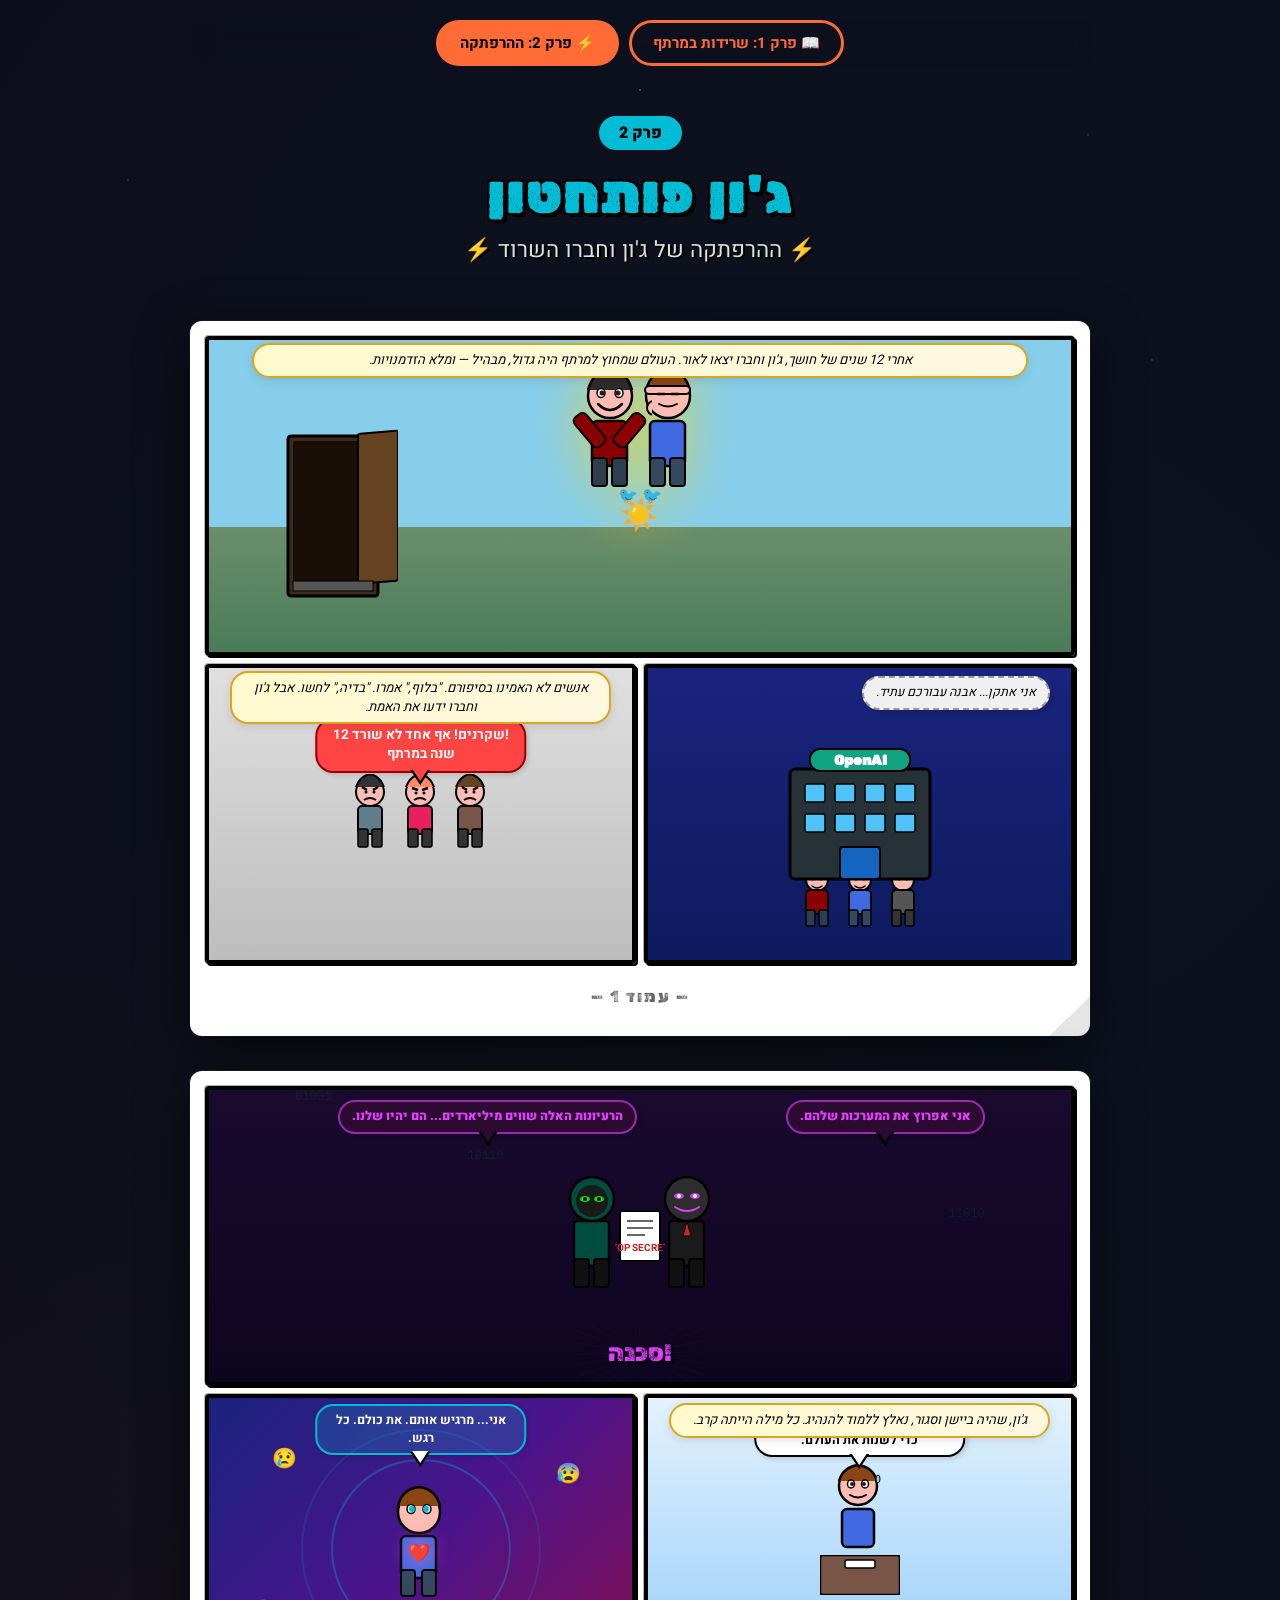
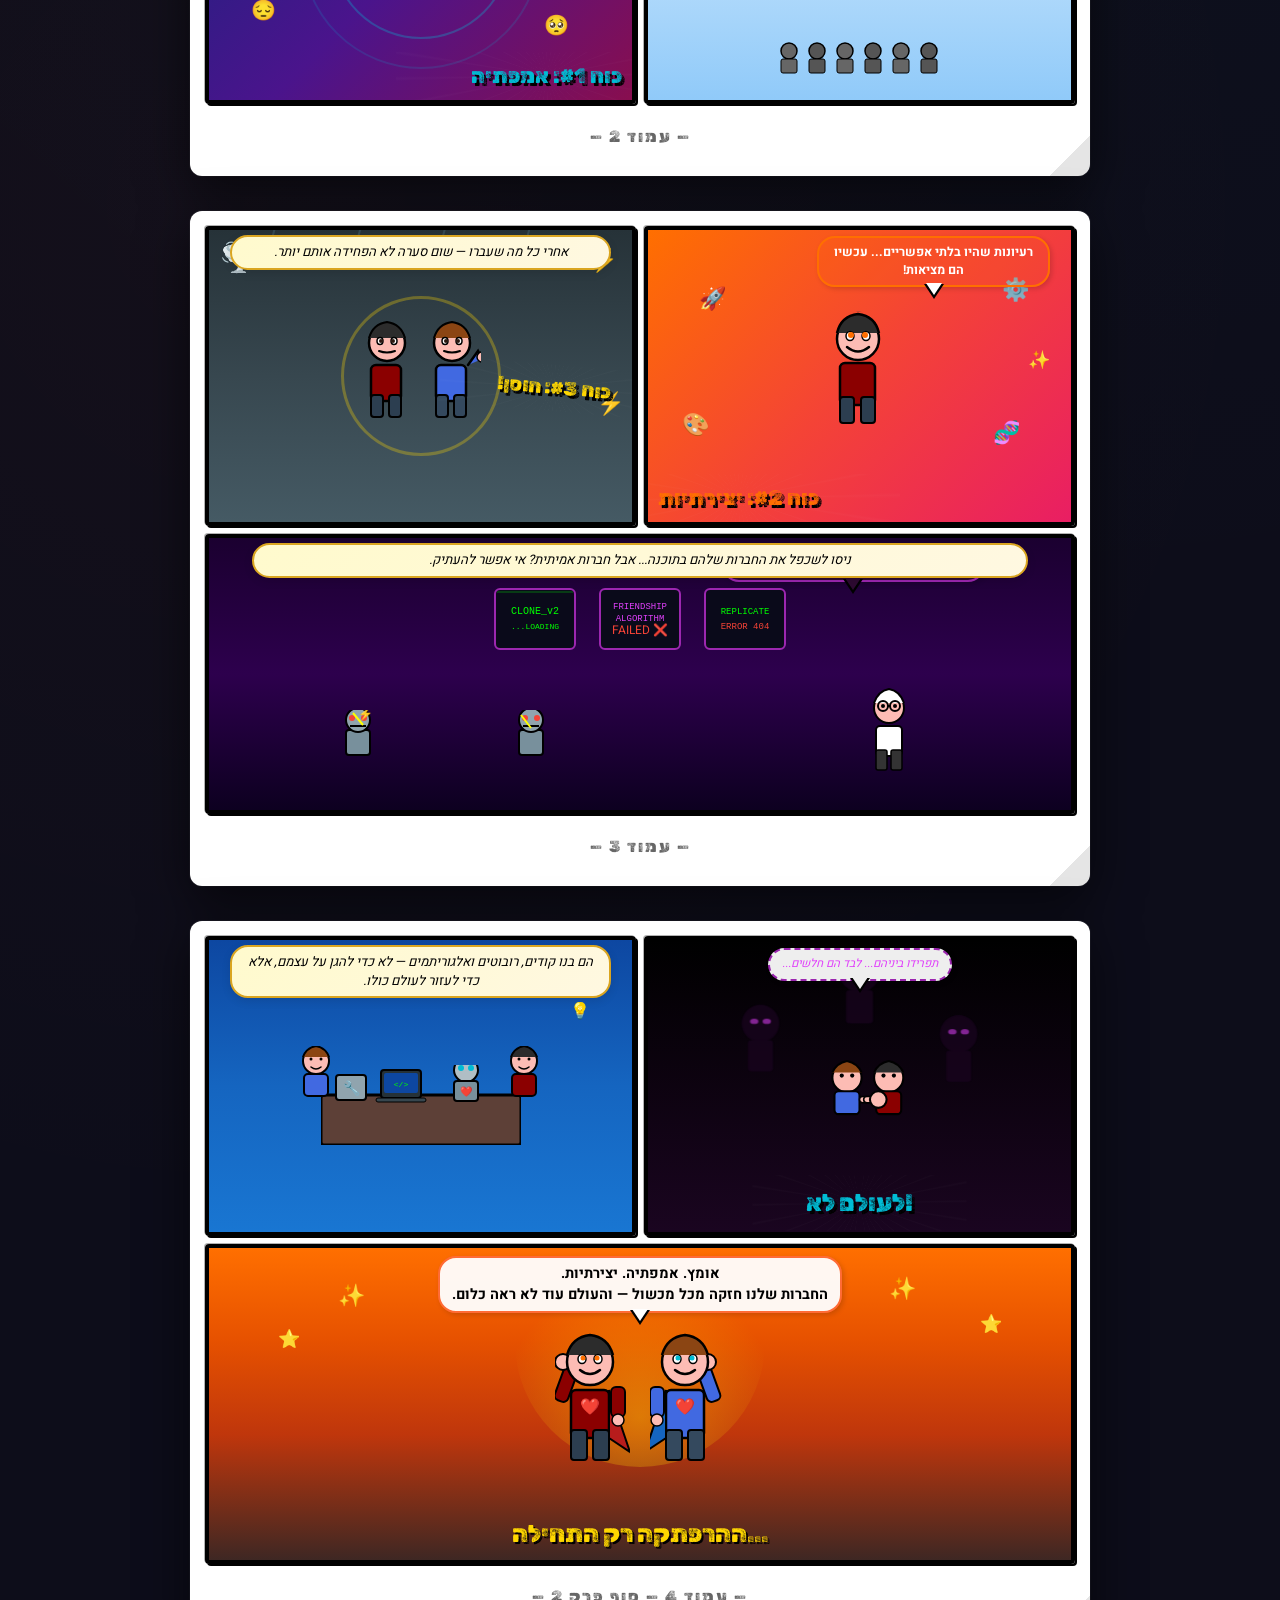
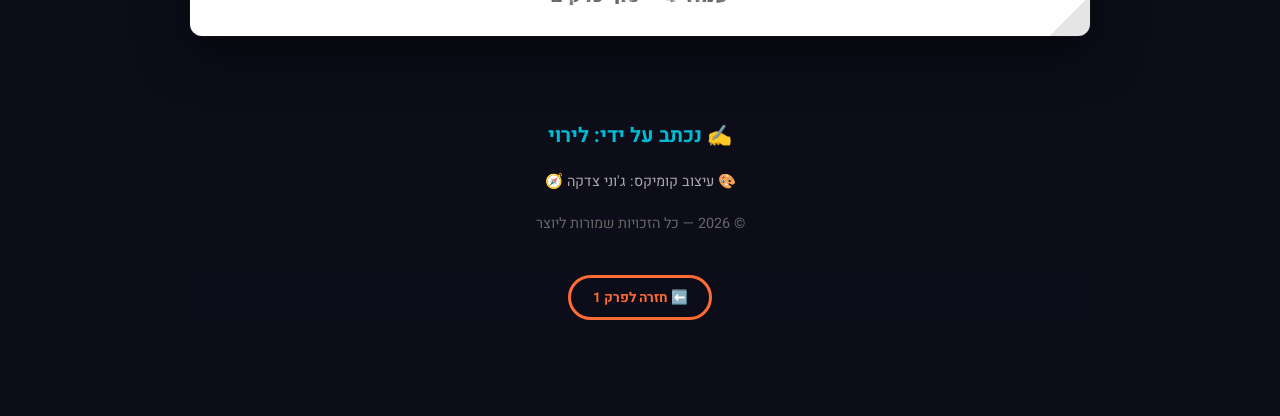
<file: chapter2.html>
<!DOCTYPE html>
<html lang="he" dir="rtl">
<head>
    <meta charset="UTF-8">
    <meta name="viewport" content="width=device-width, initial-scale=1.0">
    <title>ג'ון פותחטון - פרק 2: ההרפתקה</title>
    <style>
        @import url('https://fonts.googleapis.com/css2?family=Heebo:wght@400;700;900&family=Rubik+Dirt&display=swap');
        * { margin: 0; padding: 0; box-sizing: border-box; }
        body { background: #1a1a2e; font-family: 'Heebo', sans-serif; min-height: 100vh; padding: 20px; }

        /* NAV */
        .nav { max-width: 900px; margin: 0 auto 20px; display: flex; gap: 10px; justify-content: center; flex-wrap: wrap; }
        .nav a {
            display: inline-block; padding: 10px 25px; border-radius: 25px; text-decoration: none;
            font-weight: 700; font-size: 1em; border: 3px solid #ff6b35; transition: all 0.3s;
        }
        .nav a.inactive { background: transparent; color: #ff6b35; }
        .nav a.inactive:hover { background: #ff6b35; color: #000; }
        .nav a.active { background: #ff6b35; color: #000; }

        /* TITLE */
        .comic-title { text-align: center; padding: 30px 20px; margin-bottom: 25px; }
        .comic-title .chapter { display: inline-block; background: #00bcd4; color: #000; padding: 5px 20px; border-radius: 20px; font-weight: 900; font-size: 1em; margin-bottom: 15px; }
        .comic-title h1 { font-family: 'Rubik Dirt', cursive; font-size: 3.2em; color: #00bcd4; text-shadow: 4px 4px 0 #000, -2px -2px 0 #000, 2px -2px 0 #000, -2px 2px 0 #000; letter-spacing: 3px; margin-bottom: 8px; }
        .comic-title h2 { font-size: 1.4em; color: #e0e0e0; font-weight: 400; text-shadow: 2px 2px 0 #000; }

        /* PAGES */
        .comic-page { max-width: 900px; margin: 0 auto 35px; display: grid; gap: 8px; padding: 15px; background: #fff; border-radius: 8px; box-shadow: 0 10px 40px rgba(0,0,0,0.5); }
        .page-2col { grid-template-columns: 1fr 1fr; }
        .page-3col { grid-template-columns: 1fr 1fr 1fr; }
        .page-number { grid-column: 1 / -1; text-align: center; color: #888; font-size: 0.9em; padding: 5px 0; }

        /* PANELS */
        .panel { position: relative; border: 4px solid #000; border-radius: 4px; overflow: hidden; min-height: 280px; }
        .panel.wide { grid-column: 1 / -1; }
        .panel-art { position: absolute; top: 0; left: 0; right: 0; bottom: 0; display: flex; align-items: center; justify-content: center; flex-direction: column; }

        /* BUBBLES */
        .bubble { position: absolute; background: #fff; border: 2.5px solid #000; border-radius: 18px; padding: 6px 12px; font-size: 0.78em; font-weight: 700; color: #000; z-index: 20; max-width: 50%; text-align: center; line-height: 1.4; }
        .bubble::after { content: ''; position: absolute; bottom: -10px; left: 50%; transform: translateX(-50%); width: 0; height: 0; border-left: 8px solid transparent; border-right: 8px solid transparent; border-top: 12px solid #fff; }
        .bubble::before { content: ''; position: absolute; bottom: -14px; left: 50%; transform: translateX(-50%); width: 0; height: 0; border-left: 10px solid transparent; border-right: 10px solid transparent; border-top: 15px solid #000; z-index: -1; }
        .bubble.narrator { position: relative; background: #fffacd; border-color: #DAA520; font-style: italic; font-weight: 400; font-size: 0.82em; margin: 8px auto; max-width: 90%; bottom: auto; }
        .bubble.narrator::after, .bubble.narrator::before { display: none; }
        .bubble.shout { background: #ff4444; color: #fff; border-color: #990000; font-size: 0.85em; transform: rotate(-1deg); }
        .bubble.shout::after { border-top-color: #ff4444; }
        .bubble.thought { background: #f0f0f0; border-style: dashed; border-color: #999; font-style: italic; font-weight: 400; }
        .bubble.thought::after, .bubble.thought::before { display: none; }
        .bubble.whisper { background: #eee; border-style: dashed; font-style: italic; font-size: 0.72em; font-weight: 400; }
        .bubble.whisper::after { border-top-color: #eee; }
        .bubble.evil { background: #2d0a31; color: #e040fb; border-color: #9c27b0; font-weight: 900; }
        .bubble.evil::after { border-top-color: #2d0a31; }

        /* SFX */
        .sfx { position: absolute; font-family: 'Rubik Dirt', cursive; z-index: 15; text-shadow: 3px 3px 0 #000; }

        /* ANIMATIONS */
        @keyframes heartbeat { 0%, 100% { transform: scale(1); } 50% { transform: scale(1.25); } }
        @keyframes flash { 0% { opacity: 1; } 100% { opacity: 0.2; } }
        @keyframes pulse { 0%, 100% { transform: scale(1); } 50% { transform: scale(1.08); filter: brightness(1.2); } }
        @keyframes twinkle { 0%, 100% { opacity: 0; transform: scale(0); } 50% { opacity: 1; transform: scale(1); } }
        @keyframes glow { 0%, 100% { opacity: 0.4; } 50% { opacity: 1; } }
        @keyframes shake { 0%, 100% { transform: translateX(0); } 25% { transform: translateX(-3px) rotate(-1deg); } 75% { transform: translateX(3px) rotate(1deg); } }
        @keyframes float { 0%, 100% { transform: translateY(0); } 50% { transform: translateY(-8px); } }
        @keyframes flicker { 0%, 100% { opacity: 1; } 50% { opacity: 0.6; } }
        @keyframes scan { 0% { top: 0; } 100% { top: 100%; } }
        @keyframes typing { 0% { width: 0; } 100% { width: 100%; } }
        @keyframes eyeGlow { 0%, 100% { filter: drop-shadow(0 0 3px #f0f); } 50% { filter: drop-shadow(0 0 15px #f0f); } }
        @keyframes electricArc { 0%, 100% { opacity: 0.3; } 50% { opacity: 1; } }
        @keyframes shield { 0%, 100% { box-shadow: 0 0 15px rgba(0,188,212,0.3); } 50% { box-shadow: 0 0 40px rgba(0,188,212,0.8); } }
        @keyframes spin { from { transform: rotate(0deg); } to { transform: rotate(360deg); } }

        .sketch-line { stroke-linecap: round; stroke-linejoin: round; }

        /* RESPONSIVE */
        @media (max-width: 600px) {
            .comic-title h1 { font-size: 2em; }
            .page-2col, .page-3col { grid-template-columns: 1fr; }
            .panel { min-height: 220px; }
            .panel.wide { grid-column: 1; }
            .sfx { font-size: 1.2em !important; }
            .bubble { font-size: 0.7em; max-width: 65%; }
            .nav a { padding: 8px 15px; font-size: 0.85em; }
        }
    </style>
    <link rel="stylesheet" href="upgrades.css">
</head>
<body>

<!-- NAV -->
<div class="nav">
    <a href="chapter1.html" class="inactive">📖 פרק 1: שרידות במרתף</a>
    <a href="chapter2.html" class="active">⚡ פרק 2: ההרפתקה</a>
</div>

<!-- TITLE -->
<div class="comic-title">
    <div class="chapter">פרק 2</div>
    <h1>ג'ון פותחטון</h1>
    <h2>⚡ ההרפתקה של ג'ון וחברו השרוד ⚡</h2>
</div>

<!-- ==================== PAGE 1: Freedom & New World ==================== -->
<div class="comic-page page-2col">

    <!-- Panel 1: Stepping out of the basement into sunlight -->
    <div class="panel wide" style="min-height:320px; background: linear-gradient(180deg, #87CEEB 0%, #87CEEB 60%, #6b8e6b 60%, #4a7c59 100%);">
        <div class="panel-art">
            <!-- Basement door behind them -->
            <svg width="120" height="180" style="position:absolute; left:8%; bottom:15%;">
                <rect x="10" y="10" width="90" height="160" fill="#3d2b1f" stroke="#000" stroke-width="3" rx="3"/>
                <rect x="15" y="15" width="80" height="150" fill="#1a0f08" rx="2"/>
                <!-- Open door -->
                <rect x="80" y="15" width="40" height="150" fill="#654321" stroke="#000" stroke-width="2" transform="skewY(-5)" rx="2"/>
                <!-- Steps -->
                <rect x="15" y="155" width="80" height="10" fill="#555" stroke="#000" stroke-width="1"/>
            </svg>

            <!-- Sun — bright, welcoming -->
            <circle r="35" cx="82%" cy="50" fill="#FFD700" stroke="#000" stroke-width="2" style="filter: drop-shadow(0 0 25px rgba(255,215,0,0.6));"/>
            <!-- Sun rays -->
            <div style="position:absolute; top:10px; right:12%; font-size:30px; animation: pulse 2s infinite;">☀️</div>

            <!-- John — shielding eyes, first time outside -->
            <svg class="character" width="70" height="140" style="position:absolute; left:38%; bottom:12%;">
                <rect x="15" y="55" width="35" height="45" rx="5" fill="#4169E1" stroke="#000" stroke-width="2.5" class="sketch-line"/>
                <rect x="15" y="92" width="15" height="28" rx="3" fill="#34495e" stroke="#000" stroke-width="2"/>
                <rect x="35" y="92" width="15" height="28" rx="3" fill="#34495e" stroke="#000" stroke-width="2"/>
                <circle cx="33" cy="30" r="22" fill="#FDBCB4" stroke="#000" stroke-width="2.5"/>
                <path d="M11,24 Q16,5 33,3 Q50,5 55,24" fill="#8B4513" stroke="#000" stroke-width="2.5"/>
                <!-- Hand shielding eyes -->
                <rect x="10" y="20" width="45" height="8" rx="4" fill="#FDBCB4" stroke="#000" stroke-width="2"/>
                <!-- Squinting -->
                <line x1="22" y1="28" x2="30" y2="28" stroke="#000" stroke-width="2.5"/>
                <line x1="36" y1="28" x2="44" y2="28" stroke="#000" stroke-width="2.5"/>
                <!-- Small amazed smile -->
                <path d="M24,38 Q33,43 42,38" fill="none" stroke="#000" stroke-width="2" stroke-linecap="round"/>
            </svg>

            <!-- Friend (YOU) — arms spread, feeling freedom -->
            <svg class="character" width="80" height="140" style="position:absolute; right:22%; bottom:12%;">
                <rect x="20" y="55" width="35" height="45" rx="5" fill="#8B0000" stroke="#000" stroke-width="2.5"/>
                <!-- Arms spread wide -->
                <rect x="-2" y="50" width="15" height="38" rx="5" fill="#8B0000" stroke="#000" stroke-width="2" transform="rotate(-40,5,50)"/>
                <circle cx="-8" cy="42" r="7" fill="#FDBCB4" stroke="#000" stroke-width="2"/>
                <rect x="62" y="50" width="15" height="38" rx="5" fill="#8B0000" stroke="#000" stroke-width="2" transform="rotate(40,70,50)"/>
                <circle cx="82" cy="42" r="7" fill="#FDBCB4" stroke="#000" stroke-width="2"/>
                <rect x="20" y="92" width="15" height="28" rx="3" fill="#2c3e50" stroke="#000" stroke-width="2"/>
                <rect x="40" y="92" width="15" height="28" rx="3" fill="#2c3e50" stroke="#000" stroke-width="2"/>
                <circle cx="38" cy="30" r="22" fill="#FDBCB4" stroke="#000" stroke-width="2.5"/>
                <path d="M16,24 Q21,5 38,3 Q55,5 60,24" fill="#2c2c2c" stroke="#000" stroke-width="2.5"/>
                <!-- Happy eyes -->
                <ellipse cx="29" cy="27" rx="4" ry="4.5" fill="#fff" stroke="#000" stroke-width="1.5"/>
                <circle cx="30" cy="27" r="2.5" fill="#2c1810"/>
                <ellipse cx="47" cy="27" rx="4" ry="4.5" fill="#fff" stroke="#000" stroke-width="1.5"/>
                <circle cx="46" cy="27" r="2.5" fill="#2c1810"/>
                <!-- Big smile -->
                <path d="M26,38 Q38,50 50,38" fill="none" stroke="#000" stroke-width="2.5" stroke-linecap="round"/>
            </svg>

            <!-- Birds -->
            <text style="position:absolute;" x="70%" y="25%" font-size="14">🐦</text>
            <text x="75%" y="20%" font-size="12">🐦</text>
            <text x="65%" y="30%" font-size="11">🐦</text>
        </div>
        <div class="bubble narrator" style="bottom: 5px;">
            אחרי 12 שנים של חושך, ג'ון וחברו יצאו לאור. העולם שמחוץ למרתף היה גדול, מבהיל — ומלא הזדמנויות.
        </div>
    </div>

    <!-- Panel 2: Father helps — OpenAI building -->
    <div class="panel" style="min-height:300px; background: linear-gradient(180deg, #1a237e 0%, #0d1b5e 100%);">
        <div class="panel-art">
            <!-- Building -->
            <svg width="160" height="150" style="z-index:2;">
                <rect x="10" y="30" width="140" height="110" fill="#263238" stroke="#000" stroke-width="3" rx="5"/>
                <!-- Windows lit up -->
                <rect x="25" y="45" width="20" height="18" fill="#4fc3f7" stroke="#000" stroke-width="1.5" rx="2"/>
                <rect x="55" y="45" width="20" height="18" fill="#4fc3f7" stroke="#000" stroke-width="1.5" rx="2"/>
                <rect x="85" y="45" width="20" height="18" fill="#4fc3f7" stroke="#000" stroke-width="1.5" rx="2"/>
                <rect x="115" y="45" width="20" height="18" fill="#4fc3f7" stroke="#000" stroke-width="1.5" rx="2"/>
                <rect x="25" y="75" width="20" height="18" fill="#4fc3f7" stroke="#000" stroke-width="1.5" rx="2"/>
                <rect x="55" y="75" width="20" height="18" fill="#4fc3f7" stroke="#000" stroke-width="1.5" rx="2"/>
                <rect x="85" y="75" width="20" height="18" fill="#4fc3f7" stroke="#000" stroke-width="1.5" rx="2"/>
                <rect x="115" y="75" width="20" height="18" fill="#4fc3f7" stroke="#000" stroke-width="1.5" rx="2"/>
                <!-- Door -->
                <rect x="60" y="108" width="40" height="32" fill="#1565c0" stroke="#000" stroke-width="2" rx="3"/>
                <!-- Sign -->
                <rect x="30" y="10" width="100" height="22" fill="#10a37f" stroke="#000" stroke-width="2" rx="10"/>
                <text x="80" y="26" text-anchor="middle" font-size="14" font-weight="bold" fill="#fff" font-family="'Rubik Dirt',cursive">OpenAI</text>
            </svg>

            <!-- Three figures walking toward building -->
            <div style="position:absolute; bottom:10%; display:flex; gap:8px;">
                <!-- Father (older, gray hair) -->
                <svg width="35" height="65">
                    <circle cx="18" cy="14" r="11" fill="#FDBCB4" stroke="#000" stroke-width="2"/>
                    <path d="M7,10 Q10,2 18,1 Q26,2 29,10" fill="#999" stroke="#000" stroke-width="2"/>
                    <circle cx="14" cy="13" r="1.5" fill="#000"/><circle cx="22" cy="13" r="1.5" fill="#000"/>
                    <rect x="7" y="24" width="22" height="24" rx="4" fill="#555" stroke="#000" stroke-width="2"/>
                    <rect x="7" y="44" width="9" height="16" rx="2" fill="#333" stroke="#000" stroke-width="1.5"/>
                    <rect x="20" y="44" width="9" height="16" rx="2" fill="#333" stroke="#000" stroke-width="1.5"/>
                </svg>
                <!-- John -->
                <svg width="35" height="65">
                    <circle cx="18" cy="14" r="11" fill="#FDBCB4" stroke="#000" stroke-width="2"/>
                    <path d="M7,10 Q10,2 18,1 Q26,2 29,10" fill="#8B4513" stroke="#000" stroke-width="2"/>
                    <circle cx="14" cy="13" r="1.5" fill="#000"/><circle cx="22" cy="13" r="1.5" fill="#000"/>
                    <path d="M13,20 Q18,24 23,20" fill="none" stroke="#000" stroke-width="1.5" stroke-linecap="round"/>
                    <rect x="7" y="24" width="22" height="24" rx="4" fill="#4169E1" stroke="#000" stroke-width="2"/>
                    <rect x="7" y="44" width="9" height="16" rx="2" fill="#34495e" stroke="#000" stroke-width="1.5"/>
                    <rect x="20" y="44" width="9" height="16" rx="2" fill="#34495e" stroke="#000" stroke-width="1.5"/>
                </svg>
                <!-- Friend -->
                <svg width="35" height="65">
                    <circle cx="18" cy="14" r="11" fill="#FDBCB4" stroke="#000" stroke-width="2"/>
                    <path d="M7,10 Q10,2 18,1 Q26,2 29,10" fill="#2c2c2c" stroke="#000" stroke-width="2"/>
                    <circle cx="14" cy="13" r="1.5" fill="#000"/><circle cx="22" cy="13" r="1.5" fill="#000"/>
                    <path d="M13,20 Q18,24 23,20" fill="none" stroke="#000" stroke-width="1.5" stroke-linecap="round"/>
                    <rect x="7" y="24" width="22" height="24" rx="4" fill="#8B0000" stroke="#000" stroke-width="2"/>
                    <rect x="7" y="44" width="9" height="16" rx="2" fill="#2c3e50" stroke="#000" stroke-width="1.5"/>
                    <rect x="20" y="44" width="9" height="16" rx="2" fill="#2c3e50" stroke="#000" stroke-width="1.5"/>
                </svg>
            </div>
        </div>
        <div class="bubble thought" style="top:8px; right:5%;">
            אני אתקן... אבנה עבורכם עתיד.
        </div>
    </div>

    <!-- Panel 3: People don't believe them -->
    <div class="panel" style="min-height:300px; background: linear-gradient(180deg, #e0e0e0 0%, #bdbdbd 100%);">
        <div class="panel-art">
            <!-- Crowd of skeptics -->
            <div style="display:flex; gap:5px; flex-wrap:wrap; justify-content:center;">
                <!-- Skeptic 1 -->
                <svg width="45" height="80">
                    <circle cx="22" cy="18" r="14" fill="#FDBCB4" stroke="#000" stroke-width="2"/>
                    <path d="M8,13 Q12,2 22,0 Q32,2 36,13" fill="#654321" stroke="#000" stroke-width="2"/>
                    <line x1="14" y1="13" x2="19" y2="16" stroke="#000" stroke-width="2.5"/>
                    <line x1="30" y1="13" x2="25" y2="16" stroke="#000" stroke-width="2.5"/>
                    <circle cx="18" cy="18" r="1.5" fill="#000"/><circle cx="26" cy="18" r="1.5" fill="#000"/>
                    <path d="M16,26 Q22,22 28,26" fill="none" stroke="#000" stroke-width="2"/>
                    <rect x="10" y="32" width="24" height="28" rx="4" fill="#795548" stroke="#000" stroke-width="2"/>
                    <rect x="10" y="55" width="10" height="18" rx="2" fill="#333" stroke="#000" stroke-width="1.5"/>
                    <rect x="24" y="55" width="10" height="18" rx="2" fill="#333" stroke="#000" stroke-width="1.5"/>
                </svg>
                <!-- Skeptic 2 -->
                <svg width="45" height="80">
                    <circle cx="22" cy="18" r="14" fill="#FDBCB4" stroke="#000" stroke-width="2"/>
                    <path d="M8,13 Q12,2 22,0 Q32,2 36,13" fill="#ff8a65" stroke="#000" stroke-width="2"/>
                    <line x1="14" y1="14" x2="20" y2="16" stroke="#000" stroke-width="2.5"/>
                    <line x1="30" y1="14" x2="24" y2="16" stroke="#000" stroke-width="2.5"/>
                    <circle cx="18" cy="19" r="1.5" fill="#000"/><circle cx="26" cy="19" r="1.5" fill="#000"/>
                    <path d="M16,26 Q22,22 28,26" fill="none" stroke="#000" stroke-width="2"/>
                    <rect x="10" y="32" width="24" height="28" rx="4" fill="#e91e63" stroke="#000" stroke-width="2"/>
                    <rect x="10" y="55" width="10" height="18" rx="2" fill="#333" stroke="#000" stroke-width="1.5"/>
                    <rect x="24" y="55" width="10" height="18" rx="2" fill="#333" stroke="#000" stroke-width="1.5"/>
                </svg>
                <!-- Skeptic 3 -->
                <svg width="45" height="80">
                    <circle cx="22" cy="18" r="14" fill="#FDBCB4" stroke="#000" stroke-width="2"/>
                    <path d="M8,13 Q12,2 22,0 Q32,2 36,13" fill="#333" stroke="#000" stroke-width="2"/>
                    <line x1="14" y1="13" x2="19" y2="16" stroke="#000" stroke-width="2.5"/>
                    <line x1="30" y1="13" x2="25" y2="16" stroke="#000" stroke-width="2.5"/>
                    <circle cx="18" cy="18" r="1.5" fill="#000"/><circle cx="26" cy="18" r="1.5" fill="#000"/>
                    <path d="M16,26 Q22,22 28,26" fill="none" stroke="#000" stroke-width="2"/>
                    <rect x="10" y="32" width="24" height="28" rx="4" fill="#607d8b" stroke="#000" stroke-width="2"/>
                    <rect x="10" y="55" width="10" height="18" rx="2" fill="#333" stroke="#000" stroke-width="1.5"/>
                    <rect x="24" y="55" width="10" height="18" rx="2" fill="#333" stroke="#000" stroke-width="1.5"/>
                </svg>
            </div>
            <!-- Question marks -->
            <div style="position:absolute; top:10px; font-size:2em; color:#666;">❓ ❓ ❓</div>
        </div>
        <div class="bubble shout" style="top:50px; left:50%; transform:translateX(-50%); max-width:65%;">
            !שקרנים! אף אחד לא שורד 12 שנה במרתף
        </div>
        <div class="bubble narrator" style="bottom:5px;">
            אנשים לא האמינו בסיפורם. "בלוף," אמרו. "בדיה," לחשו. אבל ג'ון וחברו ידעו את האמת.
        </div>
    </div>

    <div class="page-number">— עמוד 1 —</div>
</div>

<!-- ==================== PAGE 2: Dark Forces & Powers ==================== -->
<div class="comic-page page-2col">

    <!-- Panel 4: Villains want to steal OpenAI -->
    <div class="panel wide" style="min-height:300px; background: linear-gradient(180deg, #1a0a2e 0%, #0d0520 100%);">
        <div class="panel-art">
            <!-- Shadowy villain figures -->
            <div style="display:flex; gap:30px; align-items:flex-end;">
                <!-- Villain 1 — corporate suit -->
                <svg class="character" width="65" height="130" style="animation: eyeGlow 2s infinite;">
                    <rect x="14" y="50" width="35" height="45" rx="3" fill="#1a1a1a" stroke="#000" stroke-width="2.5"/>
                    <!-- Tie -->
                    <polygon points="32,50 28,65 36,65" fill="#c62828" stroke="#000" stroke-width="1"/>
                    <rect x="14" y="88" width="15" height="28" rx="3" fill="#111" stroke="#000" stroke-width="2"/>
                    <rect x="34" y="88" width="15" height="28" rx="3" fill="#111" stroke="#000" stroke-width="2"/>
                    <circle cx="32" cy="28" r="22" fill="#2d2d2d" stroke="#000" stroke-width="2.5"/>
                    <!-- Evil glowing eyes -->
                    <ellipse cx="24" cy="25" rx="5" ry="3" fill="#e040fb" opacity="0.9"/>
                    <ellipse cx="40" cy="25" rx="5" ry="3" fill="#e040fb" opacity="0.9"/>
                    <circle cx="24" cy="25" r="2" fill="#fff"/>
                    <circle cx="40" cy="25" r="2" fill="#fff"/>
                    <!-- Evil grin -->
                    <path d="M20,36 Q32,44 44,36" fill="none" stroke="#e040fb" stroke-width="2" stroke-linecap="round"/>
                </svg>

                <!-- Stolen plans document -->
                <svg width="50" height="60" style="position:absolute; bottom:40%; left:50%; transform:translateX(-50%);">
                    <rect x="5" y="5" width="40" height="50" fill="#fff" stroke="#000" stroke-width="2" rx="2"/>
                    <line x1="12" y1="15" x2="38" y2="15" stroke="#333" stroke-width="1.5"/>
                    <line x1="12" y1="22" x2="38" y2="22" stroke="#333" stroke-width="1.5"/>
                    <line x1="12" y1="29" x2="30" y2="29" stroke="#333" stroke-width="1.5"/>
                    <text x="25" y="45" text-anchor="middle" font-size="10" fill="#c62828" font-weight="bold">TOP SECRET</text>
                </svg>

                <!-- Villain 2 — hacker -->
                <svg class="character" width="65" height="130" style="animation: eyeGlow 2s 0.5s infinite;">
                    <rect x="14" y="50" width="35" height="45" rx="3" fill="#004d40" stroke="#000" stroke-width="2.5"/>
                    <rect x="14" y="88" width="15" height="28" rx="3" fill="#111" stroke="#000" stroke-width="2"/>
                    <rect x="34" y="88" width="15" height="28" rx="3" fill="#111" stroke="#000" stroke-width="2"/>
                    <!-- Hood -->
                    <circle cx="32" cy="28" r="22" fill="#004d40" stroke="#000" stroke-width="2.5"/>
                    <circle cx="32" cy="30" r="16" fill="#1a1a1a"/>
                    <!-- Evil eyes -->
                    <ellipse cx="25" cy="28" rx="5" ry="3" fill="#00ff00" opacity="0.9"/>
                    <ellipse cx="39" cy="28" rx="5" ry="3" fill="#00ff00" opacity="0.9"/>
                    <circle cx="25" cy="28" r="2" fill="#000"/>
                    <circle cx="39" cy="28" r="2" fill="#000"/>
                </svg>
            </div>

            <!-- Binary data floating -->
            <div style="position:absolute; top:0; left:0; right:0; bottom:0; overflow:hidden; opacity:0.08;">
                <span style="position:absolute; left:10%; color:#0f0; font-family:monospace; font-size:12px; animation:float 3s infinite;">01001</span>
                <span style="position:absolute; left:30%; top:20%; color:#0f0; font-family:monospace; font-size:12px; animation:float 3s 0.5s infinite;">10110</span>
                <span style="position:absolute; right:20%; top:10%; color:#0f0; font-family:monospace; font-size:12px; animation:float 3s 1s infinite;">01101</span>
                <span style="position:absolute; right:10%; top:40%; color:#0f0; font-family:monospace; font-size:12px; animation:float 3s 1.5s infinite;">11010</span>
            </div>
        </div>

        <div class="bubble evil" style="top:10px; left:15%; max-width:35%;">
            הרעיונות האלה שווים מיליארדים... הם יהיו שלנו.
        </div>
        <div class="bubble evil" style="top:10px; right:10%; max-width:30%;">
            אני אפרוץ את המערכות שלהם.
        </div>

        <div class="sfx" style="bottom:15px; left:50%; transform:translateX(-50%); font-size:1.5em; color:#e040fb; animation:flicker 1s infinite;">!סכנה</div>
    </div>

    <!-- Panel 5: John learning to lead — speaking to crowd -->
    <div class="panel" style="min-height:310px; background: linear-gradient(180deg, #e3f2fd 0%, #90caf9 100%);">
        <div class="panel-art">
            <!-- Stage/podium -->
            <svg width="80" height="40" style="position:absolute; bottom:35%; left:50%; transform:translateX(-50%);">
                <rect x="0" y="0" width="80" height="40" fill="#795548" stroke="#000" stroke-width="2.5" rx="3"/>
                <rect x="25" y="5" width="30" height="8" fill="#fff" stroke="#000" stroke-width="1.5" rx="2"/>
                <!-- Microphone -->
                <line x1="40" y1="-25" x2="40" y2="0" stroke="#333" stroke-width="2"/>
                <circle cx="40" cy="-28" r="5" fill="#333" stroke="#000" stroke-width="1.5"/>
            </svg>

            <!-- John at podium — nervous but determined -->
            <svg class="character" width="60" height="110" style="position:absolute; bottom:42%; left:50%; transform:translateX(-50%); z-index:3;">
                <rect x="12" y="45" width="32" height="38" rx="5" fill="#4169E1" stroke="#000" stroke-width="2.5"/>
                <circle cx="28" cy="22" r="19" fill="#FDBCB4" stroke="#000" stroke-width="2.5"/>
                <path d="M9,17 Q13,3 28,1 Q43,3 47,17" fill="#8B4513" stroke="#000" stroke-width="2.5"/>
                <!-- Determined eyes -->
                <ellipse cx="21" cy="20" rx="3.5" ry="4" fill="#fff" stroke="#000" stroke-width="1.5"/>
                <circle cx="22" cy="20" r="2" fill="#2c1810"/>
                <ellipse cx="35" cy="20" rx="3.5" ry="4" fill="#fff" stroke="#000" stroke-width="1.5"/>
                <circle cx="34" cy="20" r="2" fill="#2c1810"/>
                <!-- Slight nervous smile -->
                <path d="M20,31 Q28,36 36,31" fill="none" stroke="#000" stroke-width="2" stroke-linecap="round"/>
                <!-- Sweat -->
                <ellipse cx="48" cy="15" rx="2" ry="4" fill="#87CEEB" stroke="#000" stroke-width="1"/>
            </svg>

            <!-- Audience silhouettes -->
            <div style="position:absolute; bottom:8%; display:flex; gap:3px; justify-content:center; width:90%;">
                <svg width="25" height="35"><circle cx="12" cy="10" r="8" fill="#555" stroke="#000" stroke-width="1.5"/><rect x="4" y="18" width="16" height="14" fill="#555" stroke="#000" stroke-width="1" rx="2"/></svg>
                <svg width="25" height="35"><circle cx="12" cy="10" r="8" fill="#666" stroke="#000" stroke-width="1.5"/><rect x="4" y="18" width="16" height="14" fill="#666" stroke="#000" stroke-width="1" rx="2"/></svg>
                <svg width="25" height="35"><circle cx="12" cy="10" r="8" fill="#555" stroke="#000" stroke-width="1.5"/><rect x="4" y="18" width="16" height="14" fill="#555" stroke="#000" stroke-width="1" rx="2"/></svg>
                <svg width="25" height="35"><circle cx="12" cy="10" r="8" fill="#666" stroke="#000" stroke-width="1.5"/><rect x="4" y="18" width="16" height="14" fill="#666" stroke="#000" stroke-width="1" rx="2"/></svg>
                <svg width="25" height="35"><circle cx="12" cy="10" r="8" fill="#555" stroke="#000" stroke-width="1.5"/><rect x="4" y="18" width="16" height="14" fill="#555" stroke="#000" stroke-width="1" rx="2"/></svg>
                <svg width="25" height="35"><circle cx="12" cy="10" r="8" fill="#666" stroke="#000" stroke-width="1.5"/><rect x="4" y="18" width="16" height="14" fill="#666" stroke="#000" stroke-width="1" rx="2"/></svg>
            </div>
        </div>

        <div class="bubble" style="top:8px; left:50%; transform:translateX(-50%); max-width:55%;">
            א-אני... אני ג'ון. ואני כאן כדי... כדי לשנות את העולם.
        </div>
        <div class="bubble narrator" style="bottom:3px;">
            ג'ון, שהיה ביישן וסגור, נאלץ ללמוד להנהיג. כל מילה הייתה קרב.
        </div>
    </div>

    <!-- Panel 6: Discovering powers — EMPATHY -->
    <div class="panel" style="min-height:310px; background: linear-gradient(135deg, #1a237e 0%, #4a148c 50%, #880e4f 100%);">
        <div class="panel-art">
            <!-- John with glowing empathy waves -->
            <svg class="character" width="70" height="130" style="z-index:3;">
                <rect x="15" y="52" width="35" height="42" rx="5" fill="#4169E1" stroke="#000" stroke-width="2.5"/>
                <rect x="15" y="86" width="14" height="26" rx="3" fill="#34495e" stroke="#000" stroke-width="2"/>
                <rect x="36" y="86" width="14" height="26" rx="3" fill="#34495e" stroke="#000" stroke-width="2"/>
                <circle cx="33" cy="28" r="21" fill="#FDBCB4" stroke="#000" stroke-width="2.5"/>
                <path d="M12,22 Q16,5 33,3 Q50,5 54,22" fill="#8B4513" stroke="#000" stroke-width="2.5"/>
                <!-- Glowing eyes -->
                <ellipse cx="25" cy="25" rx="4" ry="4.5" fill="#fff" stroke="#000" stroke-width="1.5"/>
                <circle cx="26" cy="25" r="3" fill="#00bcd4" style="animation: pulse 1s infinite;"/>
                <ellipse cx="41" cy="25" rx="4" ry="4.5" fill="#fff" stroke="#000" stroke-width="1.5"/>
                <circle cx="40" cy="25" r="3" fill="#00bcd4" style="animation: pulse 1s infinite;"/>
                <!-- Heart on chest glowing -->
                <text x="33" y="75" text-anchor="middle" font-size="18" style="animation: heartbeat 1s infinite; filter: drop-shadow(0 0 10px #ff69b4);">❤️</text>
            </svg>

            <!-- Empathy waves radiating -->
            <div style="position:absolute; top:50%; left:50%; transform:translate(-50%,-50%); z-index:1;">
                <div style="width:180px; height:180px; border:2px solid rgba(0,188,212,0.3); border-radius:50%; animation: shield 2s infinite;"></div>
            </div>
            <div style="position:absolute; top:50%; left:50%; transform:translate(-50%,-50%); z-index:1;">
                <div style="width:240px; height:240px; border:2px solid rgba(0,188,212,0.15); border-radius:50%; animation: shield 2s 0.5s infinite;"></div>
            </div>

            <!-- Emotion icons floating around -->
            <span style="position:absolute; top:15%; left:15%; font-size:20px; animation: float 2s infinite;">😢</span>
            <span style="position:absolute; top:20%; right:12%; font-size:20px; animation: float 2s 0.3s infinite;">😰</span>
            <span style="position:absolute; bottom:25%; left:10%; font-size:20px; animation: float 2s 0.6s infinite;">😔</span>
            <span style="position:absolute; bottom:20%; right:15%; font-size:20px; animation: float 2s 0.9s infinite;">🥺</span>
        </div>

        <div class="bubble" style="top:6px; left:50%; transform:translateX(-50%); background:rgba(0,188,212,0.2); border-color:#00bcd4; color:#fff; max-width:55%;">
            אני... מרגיש אותם. את כולם. כל רגש.
        </div>
        <div class="sfx" style="bottom:12px; right:10px; font-size:1.3em; color:#00bcd4;">כוח #1: אמפתיה</div>
    </div>

    <div class="page-number">— עמוד 2 —</div>
</div>

<!-- ==================== PAGE 3: More Powers & Threats ==================== -->
<div class="comic-page page-2col">

    <!-- Panel 7: Power — CREATIVITY -->
    <div class="panel" style="min-height:300px; background: linear-gradient(135deg, #ff6f00 0%, #f44336 50%, #e91e63 100%);">
        <div class="panel-art">
            <!-- Friend (YOU) with creativity bursting -->
            <svg class="character" width="70" height="130" style="z-index:3;">
                <rect x="15" y="52" width="35" height="42" rx="5" fill="#8B0000" stroke="#000" stroke-width="2.5"/>
                <rect x="15" y="86" width="14" height="26" rx="3" fill="#2c3e50" stroke="#000" stroke-width="2"/>
                <rect x="36" y="86" width="14" height="26" rx="3" fill="#2c3e50" stroke="#000" stroke-width="2"/>
                <circle cx="33" cy="28" r="21" fill="#FDBCB4" stroke="#000" stroke-width="2.5"/>
                <path d="M12,22 Q16,5 33,3 Q50,5 54,22" fill="#2c2c2c" stroke="#000" stroke-width="2.5"/>
                <!-- Inspired eyes -->
                <ellipse cx="25" cy="25" rx="4" ry="4.5" fill="#fff" stroke="#000" stroke-width="1.5"/>
                <circle cx="26" cy="24" r="3" fill="#ff6f00" style="animation: pulse 1s infinite;"/>
                <ellipse cx="41" cy="25" rx="4" ry="4.5" fill="#fff" stroke="#000" stroke-width="1.5"/>
                <circle cx="40" cy="24" r="3" fill="#ff6f00" style="animation: pulse 1s infinite;"/>
                <!-- Big inspired smile -->
                <path d="M22,36 Q33,45 44,36" fill="none" stroke="#000" stroke-width="2.5" stroke-linecap="round"/>
                <!-- Light bulb above head -->
                <text x="33" y="-5" text-anchor="middle" font-size="25" style="animation: twinkle 1.5s infinite;">💡</text>
            </svg>

            <!-- Ideas bursting out -->
            <span style="position:absolute; top:18%; left:12%; font-size:22px; animation: twinkle 1.2s infinite;">🚀</span>
            <span style="position:absolute; top:15%; right:10%; font-size:22px; animation: twinkle 1.2s 0.4s infinite;">⚙️</span>
            <span style="position:absolute; bottom:28%; left:8%; font-size:22px; animation: twinkle 1.2s 0.8s infinite;">🎨</span>
            <span style="position:absolute; bottom:25%; right:12%; font-size:22px; animation: twinkle 1.2s 1.2s infinite;">🧬</span>
            <span style="position:absolute; top:40%; right:5%; font-size:18px; animation: twinkle 1.2s 0.6s infinite;">✨</span>
        </div>

        <div class="bubble" style="top:6px; right:5%; background:rgba(255,111,0,0.15); border-color:#ff6f00; color:#fff; max-width:55%;">
            רעיונות שהיו בלתי אפשריים... עכשיו הם מציאות!
        </div>
        <div class="sfx" style="bottom:12px; left:10px; font-size:1.3em; color:#ff6f00;">כוח #2: יצירתיות</div>
    </div>

    <!-- Panel 8: Power — RESILIENCE -->
    <div class="panel" style="min-height:300px; background: linear-gradient(180deg, #263238 0%, #37474f 50%, #455a64 100%);">
        <div class="panel-art">
            <!-- Both standing strong against storm -->
            <div style="display:flex; gap:10px; z-index:3;">
                <!-- John -->
                <svg class="character" width="55" height="110">
                    <rect x="10" y="44" width="30" height="36" rx="5" fill="#4169E1" stroke="#000" stroke-width="2.5"/>
                    <rect x="10" y="74" width="12" height="22" rx="3" fill="#34495e" stroke="#000" stroke-width="2"/>
                    <rect x="28" y="74" width="12" height="22" rx="3" fill="#34495e" stroke="#000" stroke-width="2"/>
                    <circle cx="26" cy="22" r="18" fill="#FDBCB4" stroke="#000" stroke-width="2.5"/>
                    <path d="M8,17 Q12,3 26,1 Q40,3 44,17" fill="#8B4513" stroke="#000" stroke-width="2"/>
                    <!-- Confident determined face -->
                    <ellipse cx="19" cy="20" rx="3" ry="3.5" fill="#fff" stroke="#000" stroke-width="1.5"/>
                    <circle cx="20" cy="20" r="2" fill="#2c1810"/>
                    <ellipse cx="33" cy="20" rx="3" ry="3.5" fill="#fff" stroke="#000" stroke-width="1.5"/>
                    <circle cx="32" cy="20" r="2" fill="#2c1810"/>
                    <!-- Firm mouth -->
                    <path d="M18,30 Q26,33 34,30" fill="none" stroke="#000" stroke-width="2" stroke-linecap="round"/>
                    <!-- Flexed arm -->
                    <path d="M42,44 L52,30 L56,38" fill="#4169E1" stroke="#000" stroke-width="2.5" stroke-linecap="round"/>
                    <circle cx="56" cy="36" r="5" fill="#FDBCB4" stroke="#000" stroke-width="1.5"/>
                </svg>
                <!-- Friend -->
                <svg class="character" width="55" height="110">
                    <rect x="10" y="44" width="30" height="36" rx="5" fill="#8B0000" stroke="#000" stroke-width="2.5"/>
                    <rect x="10" y="74" width="12" height="22" rx="3" fill="#2c3e50" stroke="#000" stroke-width="2"/>
                    <rect x="28" y="74" width="12" height="22" rx="3" fill="#2c3e50" stroke="#000" stroke-width="2"/>
                    <circle cx="26" cy="22" r="18" fill="#FDBCB4" stroke="#000" stroke-width="2.5"/>
                    <path d="M8,17 Q12,3 26,1 Q40,3 44,17" fill="#2c2c2c" stroke="#000" stroke-width="2"/>
                    <ellipse cx="19" cy="20" rx="3" ry="3.5" fill="#fff" stroke="#000" stroke-width="1.5"/>
                    <circle cx="20" cy="20" r="2" fill="#2c1810"/>
                    <ellipse cx="33" cy="20" rx="3" ry="3.5" fill="#fff" stroke="#000" stroke-width="1.5"/>
                    <circle cx="32" cy="20" r="2" fill="#2c1810"/>
                    <path d="M18,30 Q26,33 34,30" fill="none" stroke="#000" stroke-width="2" stroke-linecap="round"/>
                    <path d="M-2,44 L-12,30 L-16,38" fill="#8B0000" stroke="#000" stroke-width="2.5" stroke-linecap="round"/>
                    <circle cx="-16" cy="36" r="5" fill="#FDBCB4" stroke="#000" stroke-width="1.5"/>
                </svg>
            </div>

            <!-- Storm effects -->
            <div style="position:absolute; top:8px; left:10px; font-size:28px; animation: shake 0.5s infinite;">🌪️</div>
            <div style="position:absolute; top:15px; right:15px; font-size:22px; animation: flash 0.6s infinite alternate;">⚡</div>
            <div style="position:absolute; bottom:35%; right:8px; font-size:22px; animation: flash 0.8s 0.3s infinite alternate;">⚡</div>
            <!-- Rain lines -->
            <div style="position:absolute; top:0; left:0; right:0; bottom:0; overflow:hidden; opacity:0.15;">
                <div style="position:absolute; left:15%; top:-10px; width:2px; height:30px; background:#87CEEB; transform:rotate(15deg); animation: float 0.5s infinite;"></div>
                <div style="position:absolute; left:35%; top:-5px; width:2px; height:25px; background:#87CEEB; transform:rotate(15deg); animation: float 0.5s 0.1s infinite;"></div>
                <div style="position:absolute; left:55%; top:-8px; width:2px; height:28px; background:#87CEEB; transform:rotate(15deg); animation: float 0.5s 0.2s infinite;"></div>
                <div style="position:absolute; left:75%; top:-3px; width:2px; height:22px; background:#87CEEB; transform:rotate(15deg); animation: float 0.5s 0.3s infinite;"></div>
            </div>

            <!-- Shield glow around them -->
            <div style="position:absolute; top:50%; left:50%; transform:translate(-50%,-50%); width:160px; height:160px; border:3px solid rgba(255,215,0,0.3); border-radius:50%; animation: shield 2s infinite; z-index:2;"></div>
        </div>

        <div class="bubble narrator" style="bottom:3px;">
            אחרי כל מה שעברו — שום סערה לא הפחידה אותם יותר.
        </div>
        <div class="sfx" style="top:50%; right:5%; font-size:1.2em; color:#ffd700; transform:rotate(5deg);">כוח #3: חוסן!</div>
    </div>

    <!-- Panel 9: Villains try to clone their friendship -->
    <div class="panel wide" style="min-height:280px; background: linear-gradient(180deg, #1b0030 0%, #2d004d 50%, #0d0020 100%);">
        <div class="panel-art">
            <!-- Evil lab scene -->
            <!-- Computer screens -->
            <svg width="300" height="120" style="position:absolute; top:15%; left:50%; transform:translateX(-50%); z-index:1;">
                <!-- Screen 1 -->
                <rect x="5" y="10" width="80" height="60" fill="#0a0a1a" stroke="#9c27b0" stroke-width="2" rx="5"/>
                <text x="45" y="35" text-anchor="middle" font-size="10" fill="#0f0" font-family="monospace">CLONE_v2</text>
                <text x="45" y="50" text-anchor="middle" font-size="8" fill="#0f0" font-family="monospace">LOADING...</text>
                <!-- Scan line -->
                <rect x="7" y="12" width="76" height="2" fill="#0f03" style="animation: scan 2s linear infinite;"/>

                <!-- Screen 2 -->
                <rect x="110" y="10" width="80" height="60" fill="#0a0a1a" stroke="#9c27b0" stroke-width="2" rx="5"/>
                <text x="150" y="30" text-anchor="middle" font-size="9" fill="#e040fb" font-family="monospace">FRIENDSHIP</text>
                <text x="150" y="42" text-anchor="middle" font-size="9" fill="#e040fb" font-family="monospace">ALGORITHM</text>
                <text x="150" y="55" text-anchor="middle" font-size="12" fill="#f44336">❌ FAILED</text>

                <!-- Screen 3 -->
                <rect x="215" y="10" width="80" height="60" fill="#0a0a1a" stroke="#9c27b0" stroke-width="2" rx="5"/>
                <text x="255" y="35" text-anchor="middle" font-size="9" fill="#0f0" font-family="monospace">REPLICATE</text>
                <text x="255" y="50" text-anchor="middle" font-size="9" fill="#f44336" font-family="monospace">ERROR 404</text>
            </svg>

            <!-- Evil scientist -->
            <svg class="character" width="50" height="90" style="position:absolute; bottom:12%; right:18%;">
                <rect x="10" y="38" width="26" height="30" rx="4" fill="#fff" stroke="#000" stroke-width="2"/>
                <rect x="10" y="62" width="11" height="20" rx="2" fill="#333" stroke="#000" stroke-width="1.5"/>
                <rect x="25" y="62" width="11" height="20" rx="2" fill="#333" stroke="#000" stroke-width="1.5"/>
                <circle cx="23" cy="20" r="15" fill="#FDBCB4" stroke="#000" stroke-width="2"/>
                <path d="M8,15 Q12,3 23,1 Q34,3 38,15" fill="#fff" stroke="#000" stroke-width="2"/>
                <!-- Glasses -->
                <circle cx="17" cy="18" r="5" fill="none" stroke="#000" stroke-width="2"/>
                <circle cx="29" cy="18" r="5" fill="none" stroke="#000" stroke-width="2"/>
                <line x1="22" y1="18" x2="24" y2="18" stroke="#000" stroke-width="2"/>
                <!-- Mad look -->
                <circle cx="17" cy="18" r="2" fill="#000"/>
                <circle cx="29" cy="18" r="2" fill="#000"/>
            </svg>

            <!-- Fake robot copies (broken) -->
            <svg width="40" height="60" style="position:absolute; bottom:15%; left:15%;">
                <rect x="8" y="20" width="24" height="25" fill="#78909c" stroke="#000" stroke-width="2" rx="3"/>
                <circle cx="20" cy="10" r="12" fill="#90a4ae" stroke="#000" stroke-width="2"/>
                <circle cx="14" cy="8" r="3" fill="#f44336"/><circle cx="26" cy="8" r="3" fill="#f44336"/>
                <line x1="12" y1="16" x2="28" y2="16" stroke="#000" stroke-width="2"/>
                <!-- Broken crack -->
                <line x1="15" y1="3" x2="25" y2="15" stroke="#ff0" stroke-width="2"/>
                <!-- Sparks -->
                <text x="35" y="8" font-size="12" style="animation:flash 0.5s infinite alternate;">⚡</text>
            </svg>
            <svg width="40" height="60" style="position:absolute; bottom:15%; left:35%;">
                <rect x="8" y="20" width="24" height="25" fill="#78909c" stroke="#000" stroke-width="2" rx="3"/>
                <circle cx="20" cy="10" r="12" fill="#90a4ae" stroke="#000" stroke-width="2"/>
                <circle cx="14" cy="8" r="3" fill="#f44336"/><circle cx="26" cy="8" r="3" fill="#f44336"/>
                <line x1="12" y1="16" x2="28" y2="16" stroke="#000" stroke-width="2"/>
                <line x1="10" y1="5" x2="20" y2="18" stroke="#ff0" stroke-width="2"/>
                <text x="0" y="5" font-size="12" style="animation:flash 0.3s infinite alternate;">💥</text>
            </svg>
        </div>

        <div class="bubble evil" style="top:10px; right:10%; max-width:35%;">
            תשכפלו את הקשר ביניהם! תייצרו רובוטים!
        </div>

        <div class="bubble narrator" style="bottom:3px;">
            ניסו לשכפל את החברות שלהם בתוכנה... אבל חברות אמיתית? אי אפשר להעתיק.
        </div>
    </div>

    <div class="page-number">— עמוד 3 —</div>
</div>

<!-- ==================== PAGE 4: Mysterious Figures & Separation Attempt ==================== -->
<div class="comic-page page-2col">

    <!-- Panel 10: Mysterious figures trying to separate them -->
    <div class="panel" style="min-height:300px; background: linear-gradient(180deg, #000 0%, #1a0520 100%);">
        <div class="panel-art">
            <!-- Shadow figures surrounding -->
            <svg width="100%" height="100%" viewBox="0 0 250 280" style="position:absolute;">
                <!-- Shadows closing in from edges -->
                <g opacity="0.7">
                    <!-- Left shadow -->
                    <circle cx="30" cy="80" r="18" fill="#1a0520"/><rect x="18" y="96" width="24" height="30" fill="#1a0520" rx="3"/>
                    <ellipse cx="24" cy="78" rx="4" ry="2.5" fill="#e040fb" opacity="0.8"/><ellipse cx="36" cy="78" rx="4" ry="2.5" fill="#e040fb" opacity="0.8"/>
                    <!-- Right shadow -->
                    <circle cx="220" cy="90" r="18" fill="#1a0520"/><rect x="208" y="106" width="24" height="30" fill="#1a0520" rx="3"/>
                    <ellipse cx="214" cy="88" rx="4" ry="2.5" fill="#e040fb" opacity="0.8"/><ellipse cx="226" cy="88" rx="4" ry="2.5" fill="#e040fb" opacity="0.8"/>
                    <!-- Top shadow -->
                    <circle cx="125" cy="30" r="20" fill="#1a0520"/><rect x="112" y="48" width="26" height="32" fill="#1a0520" rx="3"/>
                    <ellipse cx="118" cy="28" rx="5" ry="3" fill="#e040fb" opacity="0.8"/><ellipse cx="132" cy="28" rx="5" ry="3" fill="#e040fb" opacity="0.8"/>
                </g>

                <!-- John and Friend in center, holding hands -->
                <g transform="translate(95, 120)">
                    <!-- John -->
                    <circle cx="18" cy="12" r="14" fill="#FDBCB4" stroke="#000" stroke-width="2"/>
                    <path d="M4,7 Q8,-2 18,-4 Q28,-2 32,7" fill="#8B4513" stroke="#000" stroke-width="2"/>
                    <circle cx="13" cy="10" r="2" fill="#000"/><circle cx="23" cy="10" r="2" fill="#000"/>
                    <rect x="6" y="25" width="24" height="22" fill="#4169E1" stroke="#000" stroke-width="2" rx="4"/>
                    <!-- Hand reaching -->
                    <rect x="30" y="30" width="12" height="6" fill="#FDBCB4" stroke="#000" stroke-width="1.5" rx="3"/>
                </g>
                <g transform="translate(135, 120)">
                    <!-- Friend -->
                    <circle cx="18" cy="12" r="14" fill="#FDBCB4" stroke="#000" stroke-width="2"/>
                    <path d="M4,7 Q8,-2 18,-4 Q28,-2 32,7" fill="#2c2c2c" stroke="#000" stroke-width="2"/>
                    <circle cx="13" cy="10" r="2" fill="#000"/><circle cx="23" cy="10" r="2" fill="#000"/>
                    <rect x="6" y="25" width="24" height="22" fill="#8B0000" stroke="#000" stroke-width="2" rx="4"/>
                    <!-- Hand reaching back -->
                    <rect x="-6" y="30" width="12" height="6" fill="#FDBCB4" stroke="#000" stroke-width="1.5" rx="3"/>
                </g>
                <!-- Hands clasped! -->
                <circle cx="143" cy="153" r="8" fill="#FDBCB4" stroke="#000" stroke-width="2"/>
            </svg>
        </div>

        <div class="bubble whisper" style="top:8px; left:50%; transform:translateX(-50%); max-width:50%; color:#e040fb; border-color:#9c27b0;">
            תפרידו ביניהם... לבד הם חלשים...
        </div>
        <div class="sfx" style="bottom:15px; left:50%; transform:translateX(-50%); font-size:1.5em; color:#00bcd4; animation:glow 1.5s infinite;">!לעולם לא</div>
    </div>

    <!-- Panel 11: Building robots & algorithms together -->
    <div class="panel" style="min-height:300px; background: linear-gradient(180deg, #0d47a1 0%, #1565c0 50%, #1976d2 100%);">
        <div class="panel-art">
            <!-- Workbench scene -->
            <svg width="200" height="80" style="position:absolute; bottom:30%; left:50%; transform:translateX(-50%);">
                <rect x="0" y="30" width="200" height="50" fill="#5d4037" stroke="#000" stroke-width="3" rx="3"/>
                <!-- Tools on bench -->
                <rect x="15" y="10" width="30" height="25" fill="#90a4ae" stroke="#000" stroke-width="2" rx="3"/>
                <text x="30" y="28" text-anchor="middle" font-size="14">🔧</text>
                <!-- Laptop -->
                <rect x="60" y="5" width="40" height="28" fill="#263238" stroke="#000" stroke-width="2" rx="3"/>
                <rect x="63" y="8" width="34" height="20" fill="#0d47a1" rx="2"/>
                <text x="80" y="22" text-anchor="middle" font-size="8" fill="#0f0" font-family="monospace">&lt;/&gt;</text>
                <rect x="55" y="33" width="50" height="4" fill="#37474f" stroke="#000" stroke-width="1" rx="2"/>
                <!-- Robot being built -->
                <g transform="translate(120, -10)">
                    <circle cx="25" cy="15" r="12" fill="#b0bec5" stroke="#000" stroke-width="2"/>
                    <circle cx="20" cy="13" r="3" fill="#00bcd4"/><circle cx="30" cy="13" r="3" fill="#00bcd4"/>
                    <rect x="13" y="26" width="24" height="20" fill="#78909c" stroke="#000" stroke-width="2" rx="3"/>
                    <text x="25" y="40" text-anchor="middle" font-size="10">❤️</text>
                    <!-- Antenna -->
                    <line x1="25" y1="3" x2="25" y2="-5" stroke="#000" stroke-width="2"/>
                    <circle cx="25" cy="-7" r="3" fill="#f44336" style="animation: flash 0.5s infinite alternate;"/>
                </g>
            </svg>

            <!-- John and friend working -->
            <svg class="character" width="45" height="75" style="position:absolute; bottom:38%; left:20%;">
                <circle cx="22" cy="15" r="13" fill="#FDBCB4" stroke="#000" stroke-width="2"/>
                <path d="M9,11 Q12,2 22,0 Q32,2 35,11" fill="#8B4513" stroke="#000" stroke-width="2"/>
                <circle cx="17" cy="13" r="1.5" fill="#000"/><circle cx="27" cy="13" r="1.5" fill="#000"/>
                <path d="M17,21 Q22,25 27,21" fill="none" stroke="#000" stroke-width="1.5" stroke-linecap="round"/>
                <rect x="10" y="28" width="24" height="22" fill="#4169E1" stroke="#000" stroke-width="2" rx="4"/>
            </svg>
            <svg class="character" width="45" height="75" style="position:absolute; bottom:38%; right:20%;">
                <circle cx="22" cy="15" r="13" fill="#FDBCB4" stroke="#000" stroke-width="2"/>
                <path d="M9,11 Q12,2 22,0 Q32,2 35,11" fill="#2c2c2c" stroke="#000" stroke-width="2"/>
                <circle cx="17" cy="13" r="1.5" fill="#000"/><circle cx="27" cy="13" r="1.5" fill="#000"/>
                <path d="M17,21 Q22,25 27,21" fill="none" stroke="#000" stroke-width="1.5" stroke-linecap="round"/>
                <rect x="10" y="28" width="24" height="22" fill="#8B0000" stroke="#000" stroke-width="2" rx="4"/>
            </svg>

            <!-- Sparkles of creation -->
            <span style="position:absolute; top:12%; left:20%; font-size:16px; animation: twinkle 1s infinite;">⚡</span>
            <span style="position:absolute; top:8%; right:25%; font-size:16px; animation: twinkle 1s 0.3s infinite;">✨</span>
            <span style="position:absolute; top:20%; right:10%; font-size:16px; animation: twinkle 1s 0.6s infinite;">💡</span>
        </div>

        <div class="bubble narrator" style="bottom:3px;">
            הם בנו קודים, רובוטים ואלגוריתמים — לא כדי להגן על עצמם, אלא כדי לעזור לעולם כולו.
        </div>
    </div>

    <!-- Panel 12: EPIC final — standing together against everything -->
    <div class="panel wide" style="min-height:320px; background: linear-gradient(180deg, #ff6f00 0%, #e65100 30%, #bf360c 60%, #3e2723 100%);">
        <div class="panel-art">
            <!-- Epic sunrise behind them -->
            <div style="position:absolute; bottom:30%; left:50%; transform:translateX(-50%); width:250px; height:250px; background:radial-gradient(circle at 50% 80%, rgba(255,215,0,0.4) 0%, transparent 60%); border-radius:50%;"></div>

            <!-- John and friend — epic hero poses -->
            <div style="display:flex; gap:20px; z-index:3; align-items:flex-end;">
                <!-- John — hero stance -->
                <svg class="character" width="75" height="145">
                    <rect x="16" y="58" width="38" height="48" rx="5" fill="#4169E1" stroke="#000" stroke-width="2.5"/>
                    <!-- Cape! -->
                    <polygon points="16,58 -5,120 16,106" fill="#1565c0" stroke="#000" stroke-width="2" style="animation: float 3s infinite;"/>
                    <rect x="16" y="98" width="16" height="30" rx="3" fill="#34495e" stroke="#000" stroke-width="2"/>
                    <rect x="38" y="98" width="16" height="30" rx="3" fill="#34495e" stroke="#000" stroke-width="2"/>
                    <!-- Raised fist -->
                    <rect x="52" y="35" width="14" height="35" rx="5" fill="#4169E1" stroke="#000" stroke-width="2" transform="rotate(-20,59,52)"/>
                    <circle cx="58" cy="30" r="8" fill="#FDBCB4" stroke="#000" stroke-width="2"/>
                    <rect x="0" y="55" width="14" height="30" rx="5" fill="#4169E1" stroke="#000" stroke-width="2"/>
                    <circle cx="7" cy="88" r="6" fill="#FDBCB4" stroke="#000" stroke-width="1.5"/>
                    <circle cx="35" cy="30" r="23" fill="#FDBCB4" stroke="#000" stroke-width="2.5"/>
                    <path d="M12,23 Q17,5 35,3 Q53,5 58,23" fill="#8B4513" stroke="#000" stroke-width="2.5"/>
                    <ellipse cx="27" cy="27" rx="4" ry="4.5" fill="#fff" stroke="#000" stroke-width="1.5"/>
                    <circle cx="28" cy="26" r="2.5" fill="#00bcd4"/>
                    <ellipse cx="43" cy="27" rx="4" ry="4.5" fill="#fff" stroke="#000" stroke-width="1.5"/>
                    <circle cx="42" cy="26" r="2.5" fill="#00bcd4"/>
                    <path d="M25,38 Q35,46 45,38" fill="none" stroke="#000" stroke-width="2.5" stroke-linecap="round"/>
                    <!-- Heart -->
                    <text x="35" y="80" text-anchor="middle" font-size="16" style="animation: heartbeat 1.5s infinite;">❤️</text>
                </svg>

                <!-- Friend — hero stance -->
                <svg class="character" width="75" height="145">
                    <rect x="16" y="58" width="38" height="48" rx="5" fill="#8B0000" stroke="#000" stroke-width="2.5"/>
                    <!-- Cape! -->
                    <polygon points="54,58 75,120 54,106" fill="#b71c1c" stroke="#000" stroke-width="2" style="animation: float 3s 0.5s infinite;"/>
                    <rect x="16" y="98" width="16" height="30" rx="3" fill="#2c3e50" stroke="#000" stroke-width="2"/>
                    <rect x="38" y="98" width="16" height="30" rx="3" fill="#2c3e50" stroke="#000" stroke-width="2"/>
                    <!-- Raised fist -->
                    <rect x="4" y="35" width="14" height="35" rx="5" fill="#8B0000" stroke="#000" stroke-width="2" transform="rotate(20,11,52)"/>
                    <circle cx="8" cy="30" r="8" fill="#FDBCB4" stroke="#000" stroke-width="2"/>
                    <rect x="56" y="55" width="14" height="30" rx="5" fill="#8B0000" stroke="#000" stroke-width="2"/>
                    <circle cx="63" cy="88" r="6" fill="#FDBCB4" stroke="#000" stroke-width="1.5"/>
                    <circle cx="35" cy="30" r="23" fill="#FDBCB4" stroke="#000" stroke-width="2.5"/>
                    <path d="M12,23 Q17,5 35,3 Q53,5 58,23" fill="#2c2c2c" stroke="#000" stroke-width="2.5"/>
                    <ellipse cx="27" cy="27" rx="4" ry="4.5" fill="#fff" stroke="#000" stroke-width="1.5"/>
                    <circle cx="28" cy="26" r="2.5" fill="#ff6f00"/>
                    <ellipse cx="43" cy="27" rx="4" ry="4.5" fill="#fff" stroke="#000" stroke-width="1.5"/>
                    <circle cx="42" cy="26" r="2.5" fill="#ff6f00"/>
                    <path d="M25,38 Q35,46 45,38" fill="none" stroke="#000" stroke-width="2.5" stroke-linecap="round"/>
                    <text x="35" y="80" text-anchor="middle" font-size="16" style="animation: heartbeat 1.5s 0.3s infinite;">❤️</text>
                </svg>
            </div>

            <!-- Epic sparkles -->
            <span style="position:absolute; top:10%; left:15%; font-size:22px; animation: twinkle 1.2s infinite;">✨</span>
            <span style="position:absolute; top:8%; right:18%; font-size:22px; animation: twinkle 1.2s 0.4s infinite;">✨</span>
            <span style="position:absolute; top:25%; left:8%; font-size:18px; animation: twinkle 1.2s 0.8s infinite;">⭐</span>
            <span style="position:absolute; top:20%; right:8%; font-size:18px; animation: twinkle 1.2s 1.2s infinite;">⭐</span>
        </div>

        <div class="bubble" style="top:8px; left:50%; transform:translateX(-50%); background:rgba(255,255,255,0.95); border-color:#ff6b35; max-width:65%; font-size:0.9em;">
            <strong>אומץ. אמפתיה. יצירתיות.</strong><br>
            החברות שלנו חזקה מכל מכשול — והעולם עוד לא ראה כלום.
        </div>

        <div style="position:absolute; bottom:12px; left:50%; transform:translateX(-50%); font-family:'Rubik Dirt',cursive; font-size:1.5em; color:#ffd700; text-shadow:2px 2px 0 #000; animation: pulse 1.5s infinite;">
            ...ההרפתקה רק התחילה
        </div>
    </div>

    <div class="page-number">— עמוד 4 — סוף פרק 2 —</div>
</div>

<!-- CREDITS -->
<div style="text-align:center; color:#aaa; padding:30px; font-size:0.9em;">
    <div style="font-size:1.4em; color:#00bcd4; font-weight:700;">✍️ נכתב על ידי: לירוי</div>
    <br>
    <div>🎨 עיצוב קומיקס: ג'וני צדקה 🧭</div>
    <br>
    <div style="color:#666;">© 2026 — כל הזכויות שמורות ליוצר</div>
    <br>
    <div class="nav" style="margin-top:20px;">
        <a href="chapter1.html" class="inactive" style="border-color:#ff6b35; color:#ff6b35;">⬅️ חזרה לפרק 1</a>
    </div>
</div>

<script src="upgrades.js"></script>
</body>
</html>
</file>
<file: upgrades.css>
/* ===== COMIC UPGRADES v3 ===== */

/* Smooth scroll */
html { scroll-behavior: smooth; }

/* Stars background */
body::before {
    content: '';
    position: fixed; top: 0; left: 0; right: 0; bottom: 0;
    background-image:
        radial-gradient(1px 1px at 10% 20%, rgba(255,255,255,0.4), transparent),
        radial-gradient(1px 1px at 30% 60%, rgba(255,255,255,0.3), transparent),
        radial-gradient(1.5px 1.5px at 50% 10%, rgba(255,255,255,0.5), transparent),
        radial-gradient(1px 1px at 70% 80%, rgba(255,255,255,0.3), transparent),
        radial-gradient(1px 1px at 90% 40%, rgba(255,255,255,0.4), transparent),
        radial-gradient(1.5px 1.5px at 15% 90%, rgba(255,255,255,0.35), transparent),
        radial-gradient(1px 1px at 85% 15%, rgba(255,255,255,0.3), transparent);
    pointer-events: none;
    z-index: -1;
}

/* Background upgrade */
body {
    background: #0d0d1a !important;
    background-image: radial-gradient(circle at 20% 50%, rgba(255,107,53,0.03) 0%, transparent 50%),
                      radial-gradient(circle at 80% 20%, rgba(0,188,212,0.03) 0%, transparent 50%) !important;
}

/* ===== NAV UPGRADE ===== */
.nav, [class*="nav"] {
    backdrop-filter: blur(10px);
}

.nav a, .nav-link {
    transition: all 0.4s cubic-bezier(0.175, 0.885, 0.32, 1.275) !important;
}

.nav a:hover {
    transform: translateY(-2px);
    box-shadow: 0 5px 20px rgba(255,107,53,0.3);
}

/* ===== PANEL UPGRADES ===== */
.panel {
    transition: transform 0.3s ease, box-shadow 0.3s ease;
    cursor: pointer;
    /* Hand-drawn border effect */
    box-shadow: 2px 2px 0 #000, -1px -1px 0 rgba(0,0,0,0.3);
}

.panel:hover {
    transform: scale(1.01);
    box-shadow: 4px 4px 15px rgba(0,0,0,0.4), 2px 2px 0 #000;
    z-index: 5;
}

.panel:active {
    transform: scale(0.99);
}

/* ===== SCROLL ANIMATIONS ===== */
.panel {
    opacity: 0;
    transform: translateY(30px);
    transition: opacity 0.7s ease, transform 0.7s ease, box-shadow 0.3s ease;
}

.panel.visible {
    opacity: 1;
    transform: translateY(0);
}

.panel.wide {
    transform: translateY(40px) scale(0.98);
}

.panel.wide.visible {
    transform: translateY(0) scale(1);
}

/* Staggered animation for panels in same row */
.panel:nth-child(2) { transition-delay: 0.1s; }
.panel:nth-child(3) { transition-delay: 0.2s; }
.panel:nth-child(4) { transition-delay: 0.15s; }

/* ===== COMIC PAGE UPGRADES ===== */
.comic-page {
    box-shadow: 0 15px 50px rgba(0,0,0,0.6), 0 0 0 1px rgba(255,255,255,0.05) !important;
    border-radius: 12px !important;
    position: relative;
    overflow: hidden;
}

/* Page corner fold effect */
.comic-page::after {
    content: '';
    position: absolute;
    bottom: 0; right: 0;
    width: 40px; height: 40px;
    background: linear-gradient(135deg, transparent 50%, rgba(0,0,0,0.1) 50%);
    border-radius: 0 0 12px 0;
    pointer-events: none;
}

/* ===== BUBBLE UPGRADES ===== */
.bubble {
    box-shadow: 2px 2px 5px rgba(0,0,0,0.15);
    transition: transform 0.2s ease;
    animation: bubbleIn 0.5s ease backwards;
}

@keyframes bubbleIn {
    from { opacity: 0; transform: scale(0.8); }
    to { opacity: 1; transform: scale(1); }
}

.bubble.narrator {
    background: linear-gradient(135deg, #fffacd, #fff8e1) !important;
    box-shadow: 0 3px 10px rgba(0,0,0,0.1);
}

.bubble.shout {
    animation: shoutPulse 0.8s ease infinite alternate;
}

@keyframes shoutPulse {
    from { transform: rotate(-2deg) scale(1); }
    to { transform: rotate(-1deg) scale(1.03); }
}

/* ===== SFX UPGRADES ===== */
.sfx {
    animation: sfxBounce 0.5s ease infinite alternate;
}

@keyframes sfxBounce {
    from { transform: rotate(-10deg) scale(1); }
    to { transform: rotate(-8deg) scale(1.05); }
}

/* ===== TITLE UPGRADES ===== */
.comic-title h1 {
    animation: titleGlow 3s ease-in-out infinite;
}

@keyframes titleGlow {
    0%, 100% { text-shadow: 4px 4px 0 #000, -2px -2px 0 #000, 2px -2px 0 #000, -2px 2px 0 #000, 0 0 20px rgba(255,107,53,0.2); }
    50% { text-shadow: 4px 4px 0 #000, -2px -2px 0 #000, 2px -2px 0 #000, -2px 2px 0 #000, 0 0 50px rgba(255,107,53,0.5); }
}

/* ===== PAGE NUMBERS ===== */
.page-number {
    font-family: 'Rubik Dirt', cursive !important;
    color: #666 !important;
    font-size: 1em !important;
    letter-spacing: 2px;
    padding: 15px 0 !important;
}

/* ===== CREDITS UPGRADE ===== */
.credits, [style*="text-align:center"][style*="color:#aaa"] {
    padding: 50px 20px !important;
}

/* ===== CHARACTER BREATHING ===== */
svg.character {
    animation: breathe 4s ease-in-out infinite;
}

@keyframes breathe {
    0%, 100% { transform: scaleY(1); }
    50% { transform: scaleY(1.008); }
}

/* ===== RESPONSIVE ===== */
@media (max-width: 600px) {
    .panel:hover { transform: none; }
    .comic-title h1 { font-size: 2.2em !important; }
}

/* ===== VIGNETTE ON DARK PANELS ===== */
.panel[style*="background: linear-gradient(180deg, #0"]::before,
.panel[style*="background: linear-gradient(180deg, #1"]::before,
.panel[style*="background:#0"]::before {
    content: '';
    position: absolute;
    top: 0; left: 0; right: 0; bottom: 0;
    background: radial-gradient(ellipse at center, transparent 50%, rgba(0,0,0,0.3) 100%);
    pointer-events: none;
    z-index: 1;
}

/* ===== SPEED LINES FOR ACTION ===== */
.panel .sfx::before {
    content: '';
    position: absolute;
    top: 50%; left: 50%;
    width: 200%; height: 200%;
    transform: translate(-50%, -50%);
    background: repeating-conic-gradient(transparent 0deg, transparent 8deg, rgba(255,255,255,0.02) 9deg, transparent 10deg);
    pointer-events: none;
}
</file>
